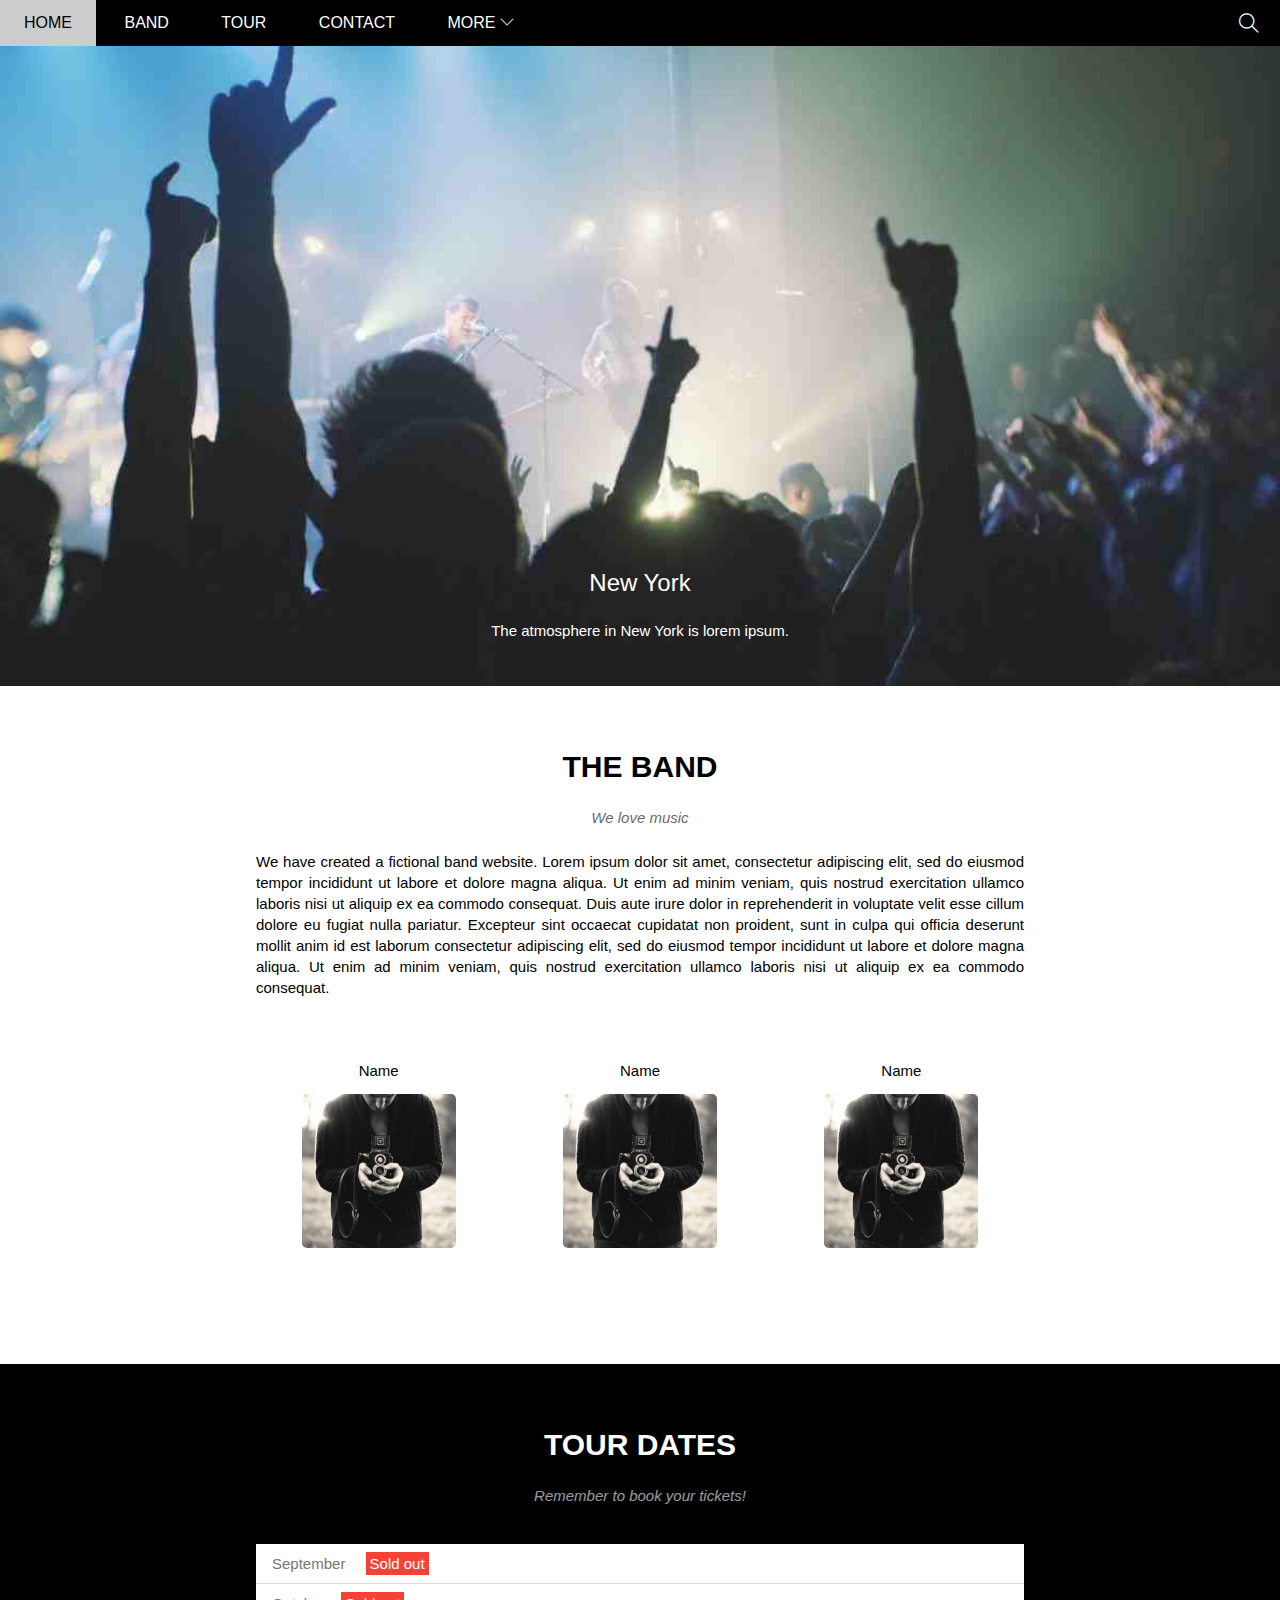
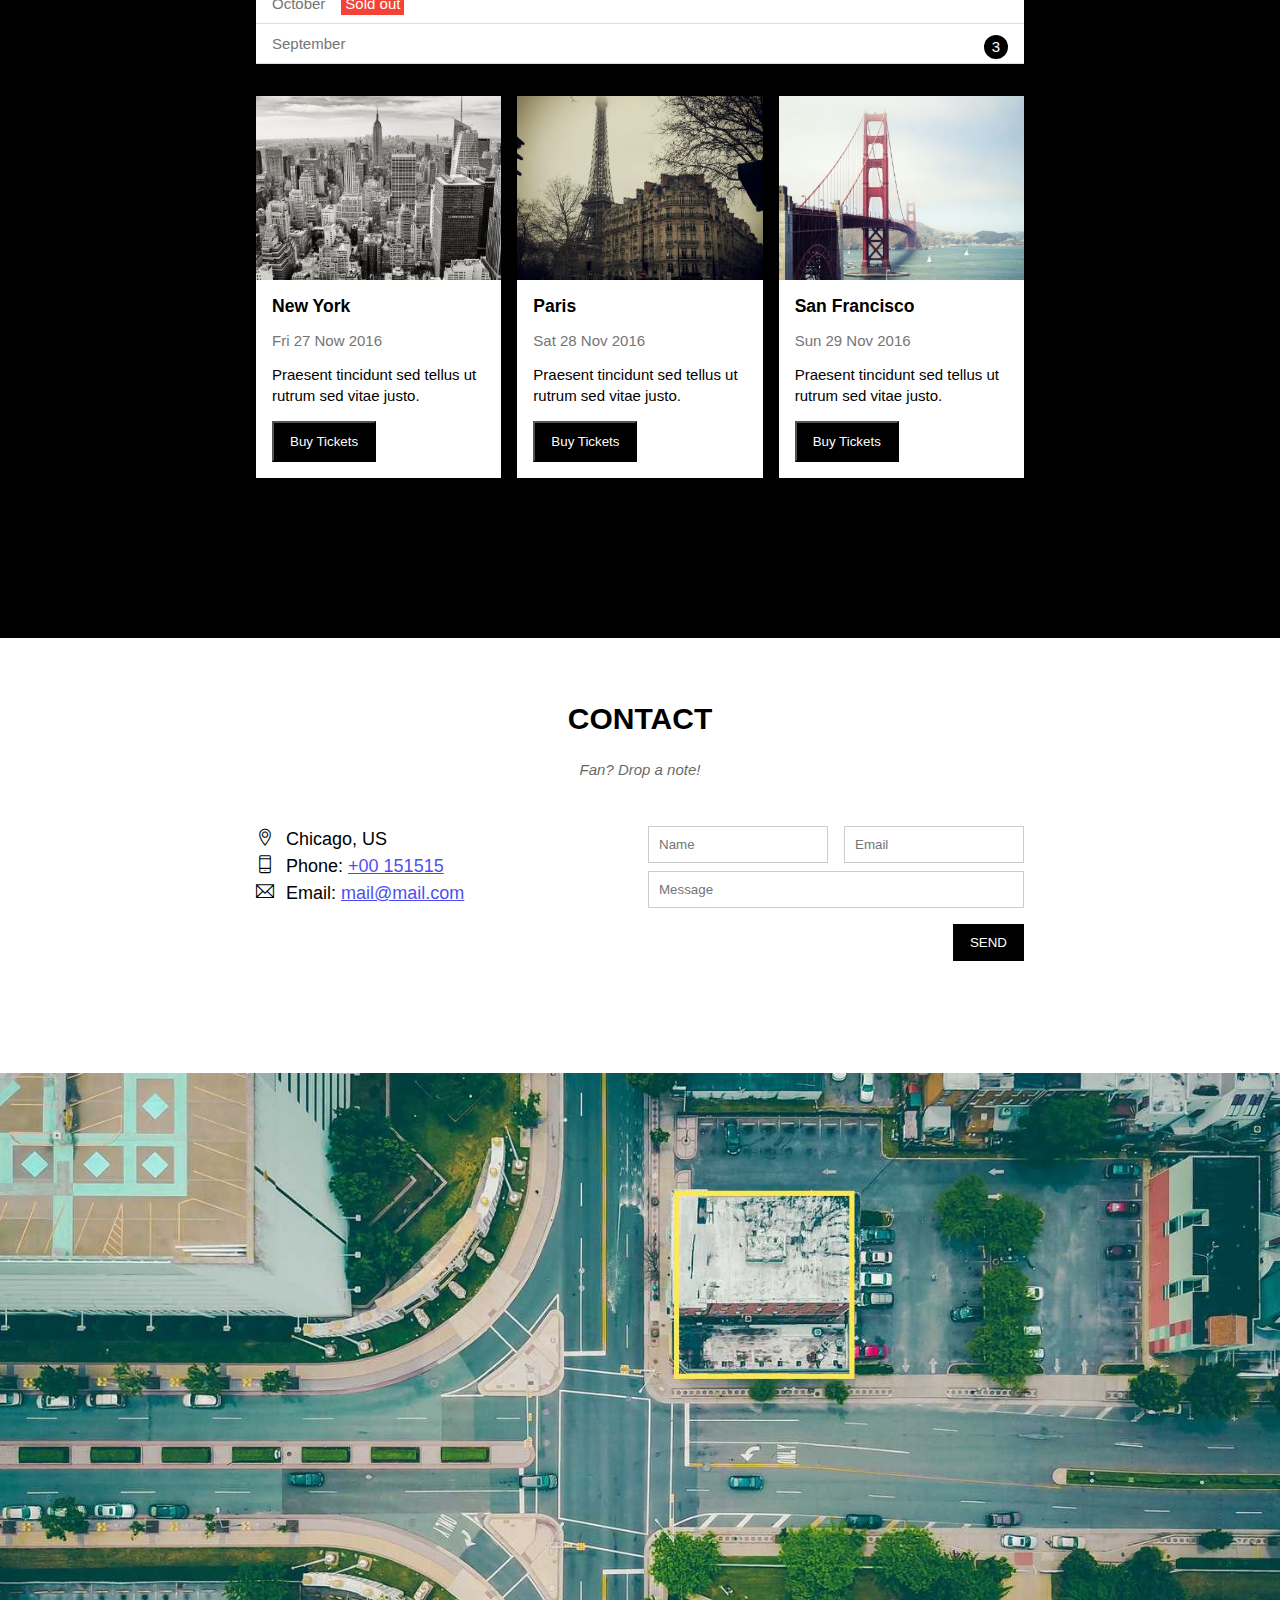
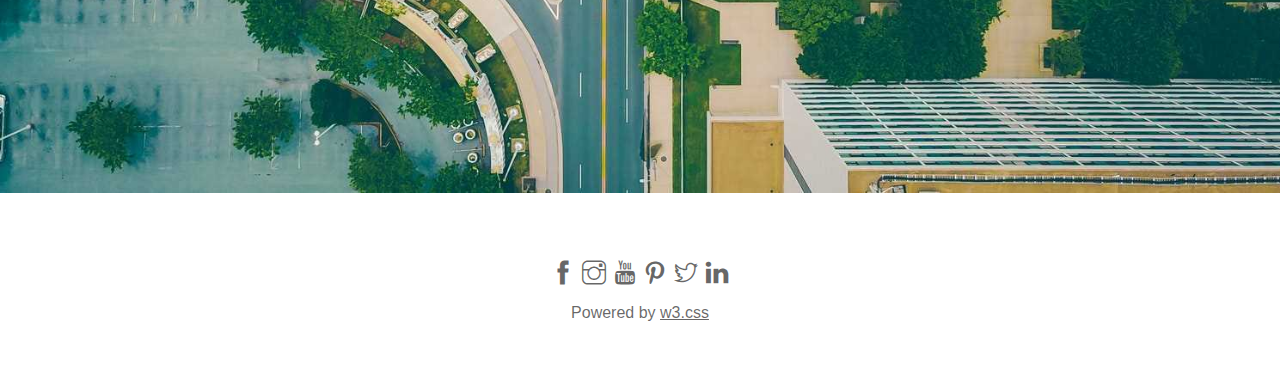
<file: index.html>
<!DOCTYPE html>
<html lang="en">
<head>
    <meta charset="UTF-8">
    <meta http-equiv="X-UA-Compatible" content="IE=edge">
    <meta name="viewport" content="width=device-width, initial-scale=1.0">
    <title>The Band</title>
    <link rel="icon" href="./assets/img/Nhac/logo.jpg" type="image/x-icon" />
    <link rel="stylesheet" href="./assets/css/style.css">
    <link rel="stylesheet" href="./assets/css/responsive.css">
    <link rel="stylesheet" href="./assets/fonts/themify-icons/themify-icons.css">
</head>
<body>
    <div id="main">
        <div id="header">
            <!--Begin nav  -->
            <ul id="nav">
                <li><a href="#">Home</a></li>
                <li><a href="#band">Band</a></li>
                <li><a href="#tour">Tour</a></li>
                <li><a href="#contact">Contact</a></li>
                <li>
                    <a href="#">More
                        <i class="nav-arrow-down ti-angle-down"></i>
                    </a>
                    <ul class="subnav">
                        <li><a href="#">Merchandise</a></li>
                        <li><a href="#">Extras</a></li>
                        <li><a href="#">Media</a></li>
                    </ul>
                </li>
            </ul>
            <!--End nav  -->
            <!--Search  -->
            <div class="search-btn">
                <i class="search-icon ti-search"></i>
            </div>
                        <!--Mobile Menu-Button   -->
            <div id="mobile-menu" class="mobile-menu-btn">
                <i class="menu-icon ti-menu"></i>
            </div>

        </div>

        <div id="slider">
            <div class="text-content">
                <h2 class="text-heading">New York</h2>
                <p class="text-description">The atmosphere in New York is lorem ipsum.</p>
            </div>
        </div>
            <!--About Section  -->
        <div id="content">
            <div id="band" class="content-section">
                <h2 class="section-heading">THE BAND</h2>
                <p class="section-sub-heading">We love music</p>
                <p class="about-text">We have created a fictional band website. Lorem ipsum dolor sit amet, consectetur adipiscing elit, sed do eiusmod tempor incididunt ut labore et dolore magna aliqua. Ut enim ad minim veniam, quis nostrud exercitation ullamco laboris nisi ut aliquip ex ea commodo consequat. Duis aute irure dolor in reprehenderit in voluptate velit esse cillum dolore eu fugiat nulla pariatur. Excepteur sint occaecat cupidatat non proident, sunt in culpa qui officia deserunt mollit anim id est laborum consectetur adipiscing elit, sed do eiusmod tempor incididunt ut labore et dolore magna aliqua. Ut enim ad minim veniam, quis nostrud exercitation ullamco laboris nisi ut aliquip ex ea commodo consequat.</p>
                <div class="row member-list">
                    <div class="col col-third s-col-full mt-32 text-center">
                        <p class="member-name">Name</p>
                        <img class="member-img" src="./assets/img/Band/member1.jpg " alt="Name">
                    </div>
                    <div class="col col-third s-col-full mt-32 text-center">
                        <p class="member-name">Name</p>
                        <img class="member-img" src="./assets/img/Band/member1.jpg" alt="Name">
                    </div>
                    <div class="col col-third s-col-full mt-32 text-center">
                        <p class="member-name">Name</p>
                        <img class="member-img" src="./assets/img/Band/member1.jpg" alt="Name">
                    </div>
                    <div class="clear"></div>
                </div>
            </div>
        </div>
        <!--Tour Section  -->
        <div id="tour" class="tour-section">
            <div id="content">
                <div class="content-section">
                    <h2 class="section-heading text-white">TOUR DATES</h2>
                    <p class="section-sub-heading text-white">Remember to book your tickets!</p>
                    <!-- Tickets -->
                    <ul class="tickets-list">
                        <li>September <span class="sold-out">Sold out</span></li>
                        <li>October<span class="sold-out">Sold out</span></li>
                        <li>September <span class="quantity">3</span></li>
                    </ul>

                    <!-- Place -->
                    <div class="row place-list">
                        <div class="col col-third s-col-full mt-16">
                            <img src="./assets/img/place/place1.jpg" alt="New York" class="place-img">
                            <div class="place-body">
                                <h3 class="place-heading">New York</h3>
                                <p class="place-time">Fri 27 Now 2016</p>
                                <p class="place-desc">Praesent tincidunt sed tellus ut rutrum sed vitae justo.</p>
                                <button class="place-buy-btn s-full-width js-buy-tickets">Buy Tickets</button>
                            </div>
                        </div>
                        <div class="col col-third s-col-full mt-16">
                            <img src="./assets/img/place/place2.jpg" alt="Paris" class="place-img">
                            <div class="place-body">
                                <h3 class="place-heading">Paris</h3>
                                <p class="place-time">Sat 28 Nov 2016</p>
                                <p class="place-desc">Praesent tincidunt sed tellus ut rutrum sed vitae justo.</p>
                                <button class="place-buy-btn s-full-width  js-buy-tickets">Buy Tickets</button>
                            </div>
                        </div>
                        <div class="col col-third s-col-full mt-16">
                            <img src="./assets/img/place/place3.jpg" alt="San Francisco" class="place-img">
                            <div class="place-body">
                                <h3 class="place-heading">San Francisco</h3>
                                <p class="place-time">Sun 29 Nov 2016</p>
                                <p class="place-desc">Praesent tincidunt sed tellus ut rutrum sed vitae justo.</p>
                                <button class="place-buy-btn s-full-width  js-buy-tickets">Buy Tickets</button>
                            </div>
                        </div>
                        <div class="clear"></div>
                    </div>
                </div>
            </div>
        </div>
        <div class="modal js-modal">
            <div class="modal-container js-modalContainer">
                <div class="modal-close js-modal-close">
                    <i class="ti-close"></i>
                </div>
                <header class="modal-header">
                    <i class="modal-icon ti-bag"></i>
                    Tickets
                </header>
                <div class="modal-body">
                    <label for="quantity" class="modal-label">
                        <i class="ti-shopping-cart"></i>
                        Tickets, $15 per person
                    </label>
                    <input id="quantity" type="text" class="modal-input" placeholder="How Many?">
                    <label for="email" class="modal-label">
                        <i class="ti-user"></i>
                        Send To
                    </label>
                    <input id="email" type="text" class="modal-input" placeholder="Enter email">
    
                    <button id="buy-tickets">
                        Pay
                        <i class="ti-check"></i>
                    </button>
                </div>
    
                <footer class="modal-footer">
                    <p class="modal-help">Need  <a href="">Help?</a></p>
                </footer>
            </div>
        </div>
         <!--Begin Contact Section  -->
         <div id="content">
            <div id="contact" class="content-section">
                <h2 class="section-heading ">CONTACT</h2>
                <p class="section-sub-heading ">Fan? Drop a note!</p>
                <div class="row contact-content">
                    <div class="col col-half s-col-full contact-info">
                        <p><i class="ti-location-pin"></i>Chicago, US</p>
                        <p><i class="ti-mobile"></i>Phone: <a href="tel:+00 151515"> +00 151515</a></p>
                        <p><i class="ti-email"></i>Email: <a href="mailto:mail@mail.com"> mail@mail.com</a></pclass=>
                    </div>
                    <div class="col col-half s-col-full contact-form">
                        <form action="">
                            <div class="row">
                                <div class="col col-half s-col-full">
                                    <input type="text" name="" placeholder="Name" required id="" class="form-control">
                                </div>
                                <div class="col col-half s-col-full s-mt-8">
                                    <input type="email" name="" placeholder="Email" required id="" class="form-control">
                                </div>
                            </div>
                            <div class="row mt-8">
                                <div class="col col-full">
                                    <input type="text" name="" placeholder="Message" required id="" class="form-control">
                                </div>
                            </div>
                            <input class="form-submit-btn mt-16 s-full-width" type="submit" value="SEND">
                        </form>
                    </div>
                </div>
            </div>
        </div>
         <!--End Contact Section  -->
         <div class="map-section">
            <img src="./assets/img/map/map.jpg" alt="Map">
         </div>
        <div id="footer">
            <div class="socials-list">
                <a href=""><i class="ti-facebook"></i></a>
                <a href=""><i class="ti-instagram"></i></a>
                <a href=""><i class="ti-youtube"></i></a>
                <a href=""><i class="ti-pinterest"></i></a>
                <a href=""><i class="ti-twitter"></i></a>
                <a href=""><i class="ti-linkedin"></i></a>
            </div>
            <p class="copyright">Powered by <a href="">w3.css</a></p>
        </div>
    </div>


    <!-- Java Script -->
    <script>
        const buyBtns = document.querySelectorAll('.js-buy-tickets')
        const modal = document.querySelector('.js-modal')
        const modalClose = document.querySelector('.js-modal-close')
        const modalContainer = document.querySelector('.js-modalContainer')
        // Hàm hiển thị modal mua vé (thêm class open vào modal)
        function showBuyTicket(){
            modal.classList.add('open')
        }
                // Hàm ẩn modal mua vé (gỡ bỏ class open vào modal)
        function hideBuyTicket(){
            modal.classList.remove('open')
        }
        // Lặp qua từng thẻ button và nghe hành vi click
        for(const buyBtn of buyBtns){
            buyBtn.addEventListener('click',showBuyTicket)
        }
        // Nghe hành vi click vào button close
        modalClose.addEventListener('click',hideBuyTicket)
        modal.addEventListener('click',hideBuyTicket)
        modalContainer.addEventListener('click',function(event){
            event.stopPropagation()
        })

        // Mobile Responsive
        var header = document.getElementById('header');
        var mobileMenu = document.getElementById('mobile-menu');
        var headerHeight = header.clientHeight;
        // Đóng mở mobile menu
        mobileMenu.onclick = function(){
            var isClose = header.clientHeight === headerHeight;
            if(isClose){
                header.style.height ='auto';
            }
            else{
                header.style.height =null;
            }
        }

        // Tự động đóng khi chọn menu
        var menuItems = document.querySelectorAll('#nav li a[href*="#"]');
        for(var i = 0 ;i<menuItems.length;i++){
            var menuItem = menuItems[i];

            menuItem.onclick = function(){
                var isParentMenu = this.nextElementSibling && this.nextElementSibling.classList.contains('subnav');
                if(isParentMenu){
                    event.preventDefault();
                }
                else{
                    header.style.height =null;
                }
            }
        }
    </script>
</body>
</html>
</file>
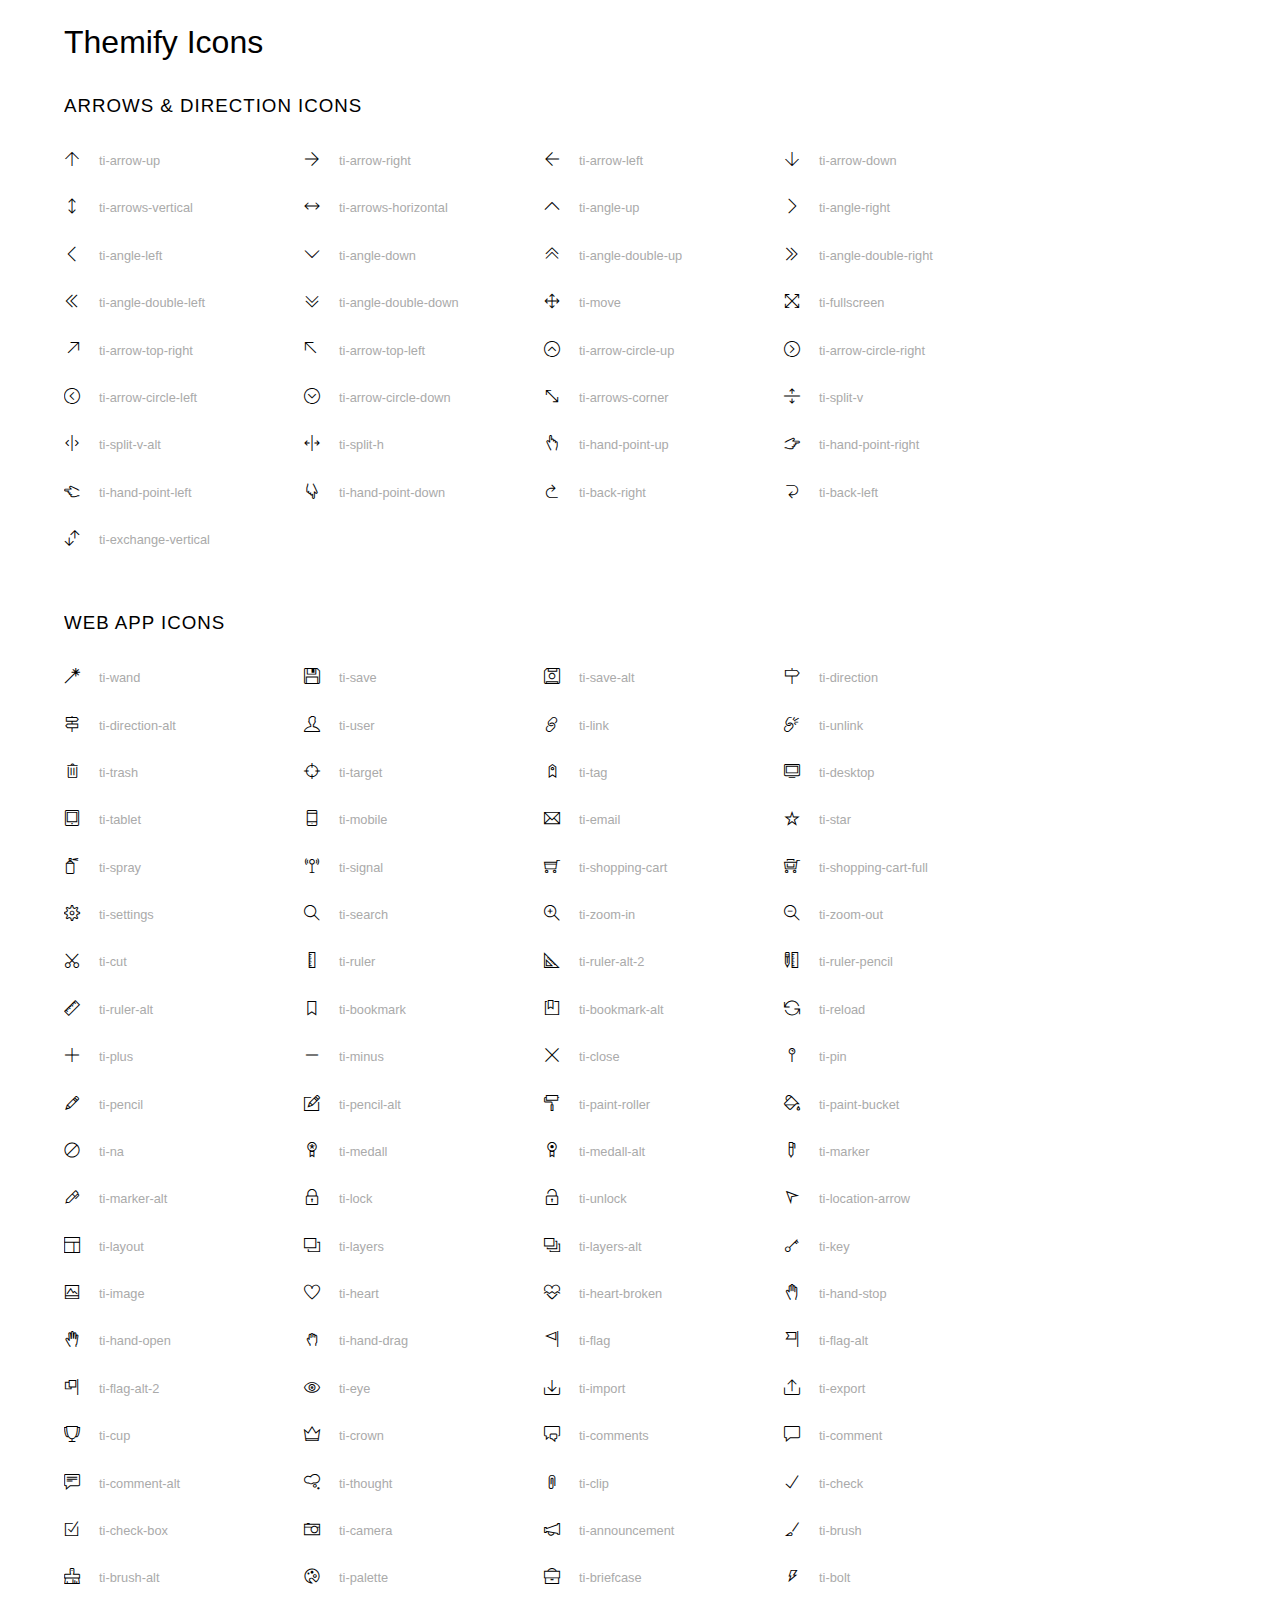
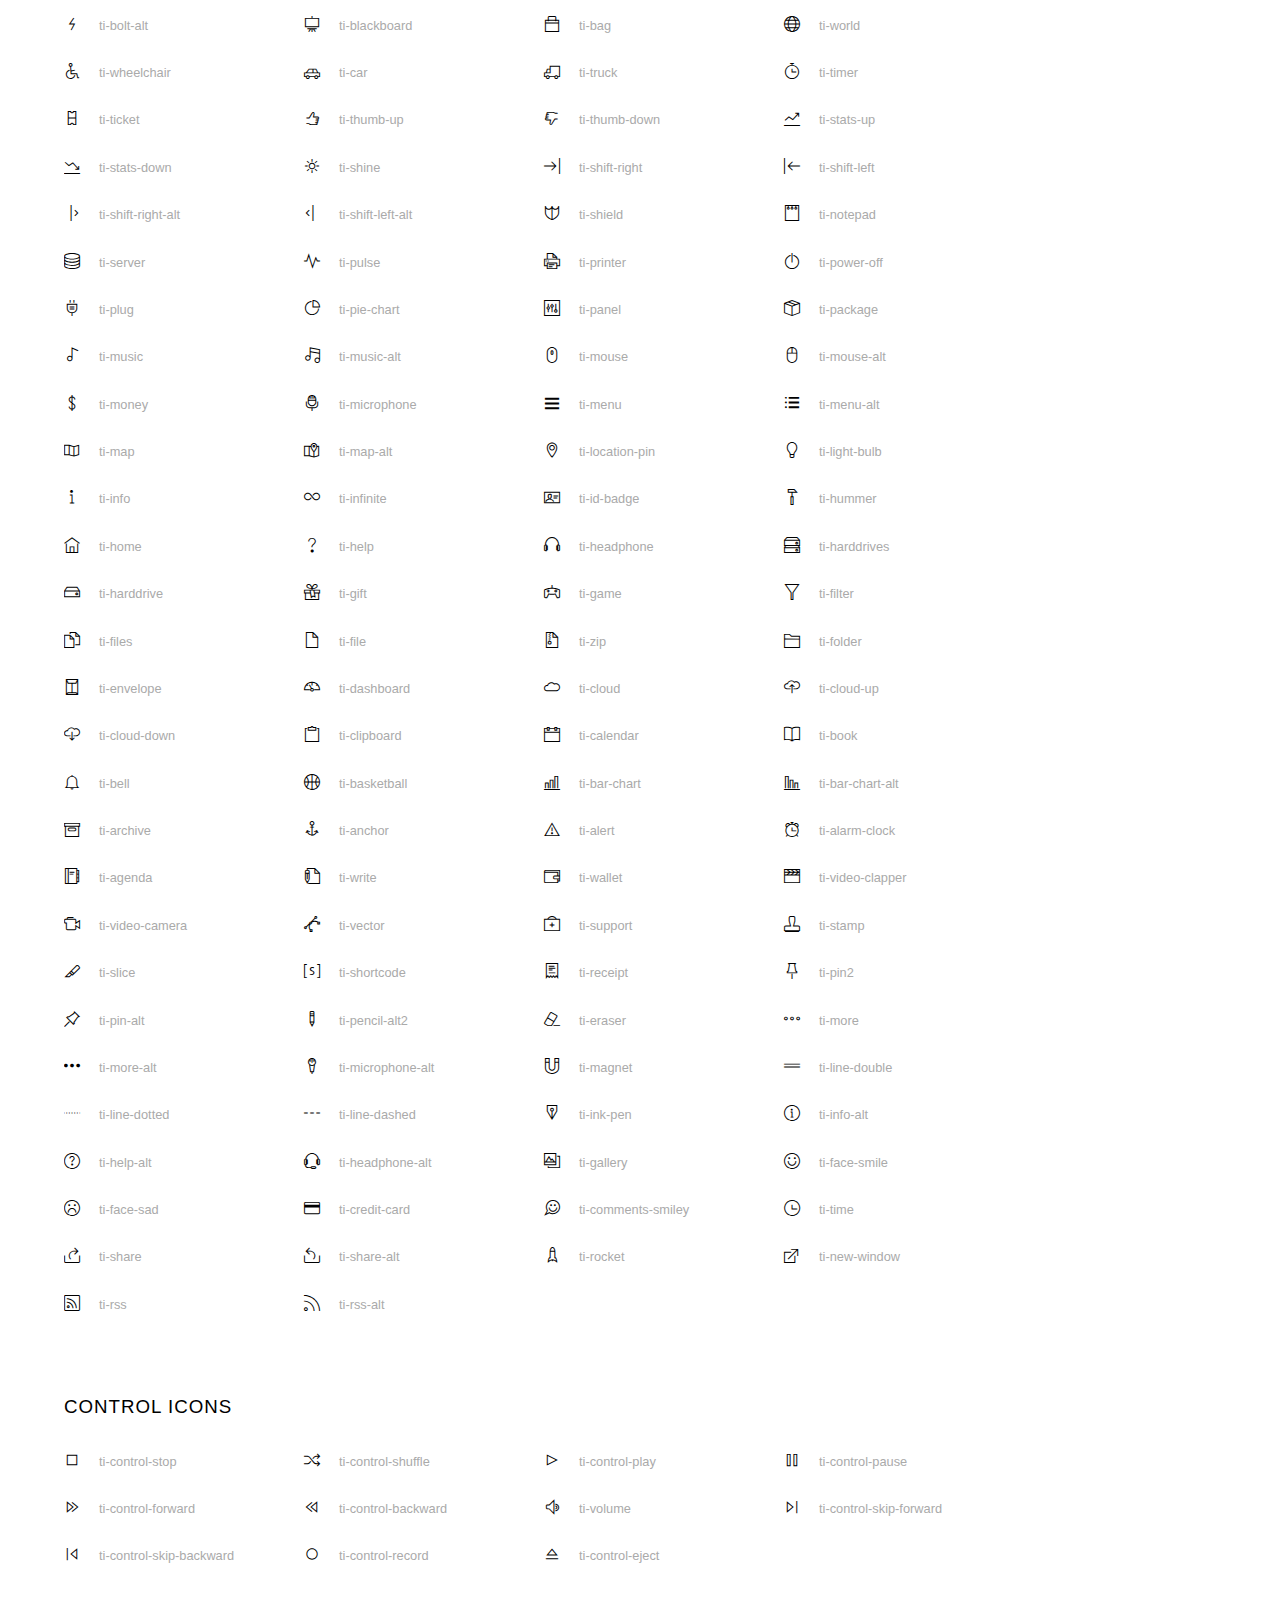
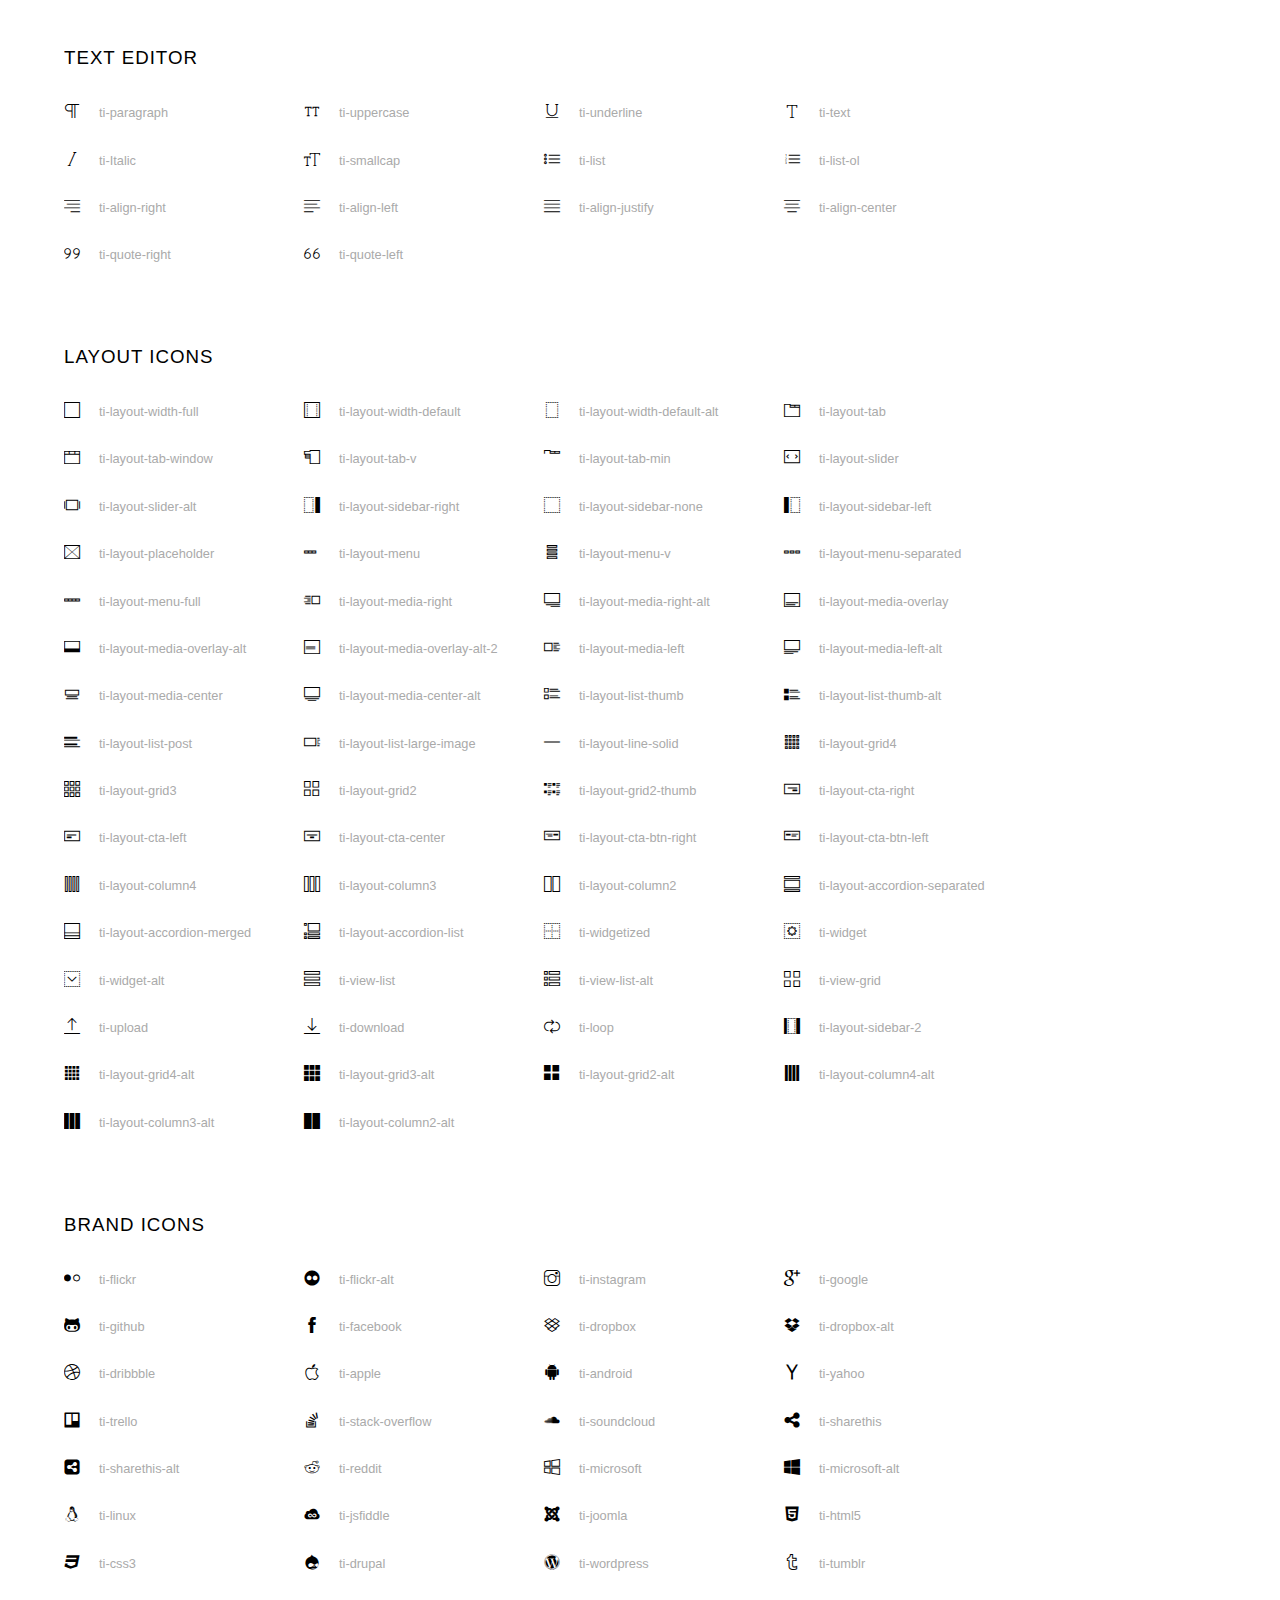
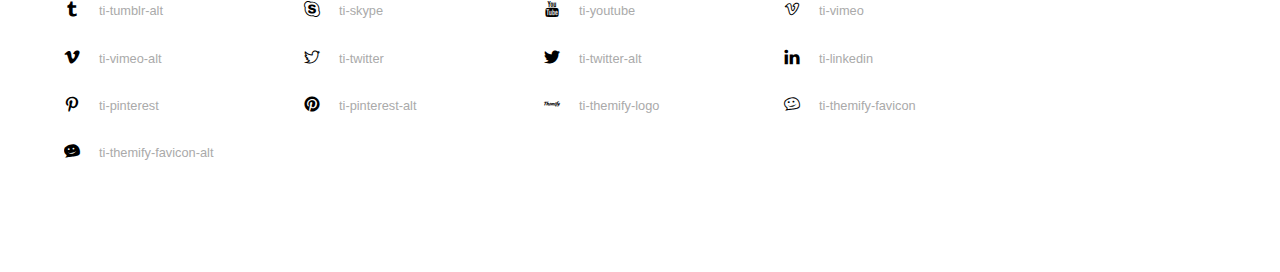
<file: assets/fonts/themify-icons/index.html>
<!doctype html>
<html>
<head>
	<meta charset="utf-8">
	<title>Themify Icon Font</title>
	<meta name="viewport" content="width=device-width">
	<link rel="stylesheet" href="demo-files/demo.css">
	<link rel="stylesheet" href="themify-icons.css">
	<!--[if lt IE 8]><!-->
	<link rel="stylesheet" href="ie7/ie7.css">
	<!--<![endif]-->
</head>
<body>
	<h1>Themify Icons</h1>

	<div class="icon-section">

		<div class="icon-section">
			<h3>Arrows &amp; Direction Icons </h3>

			<div class="icon-container">
				<span class="ti-arrow-up"></span><span class="icon-name"> ti-arrow-up</span>
			</div>
			<div class="icon-container">
				<span class="ti-arrow-right"></span><span class="icon-name"> ti-arrow-right</span>
			</div>
			<div class="icon-container">
				<span class="ti-arrow-left"></span><span class="icon-name"> ti-arrow-left</span>
			</div>
			<div class="icon-container">
				<span class="ti-arrow-down"></span><span class="icon-name"> ti-arrow-down</span>
			</div>
			<div class="icon-container">
				<span class="ti-arrows-vertical"></span><span class="icon-name"> ti-arrows-vertical</span>
			</div>
			<div class="icon-container">
				<span class="ti-arrows-horizontal"></span><span class="icon-name"> ti-arrows-horizontal</span>
			</div>
			<div class="icon-container">
				<span class="ti-angle-up"></span><span class="icon-name"> ti-angle-up</span>
			</div>
			<div class="icon-container">
				<span class="ti-angle-right"></span><span class="icon-name"> ti-angle-right</span>
			</div>
			<div class="icon-container">
				<span class="ti-angle-left"></span><span class="icon-name"> ti-angle-left</span>
			</div>
			<div class="icon-container">
				<span class="ti-angle-down"></span><span class="icon-name"> ti-angle-down</span>
			</div>	
			<div class="icon-container">
				<span class="ti-angle-double-up"></span><span class="icon-name"> ti-angle-double-up</span>
			</div>
			<div class="icon-container">
				<span class="ti-angle-double-right"></span><span class="icon-name"> ti-angle-double-right</span>
			</div>
			<div class="icon-container">
				<span class="ti-angle-double-left"></span><span class="icon-name"> ti-angle-double-left</span>
			</div>
			<div class="icon-container">
				<span class="ti-angle-double-down"></span><span class="icon-name"> ti-angle-double-down</span>
			</div>					
			<div class="icon-container">
				<span class="ti-move"></span><span class="icon-name"> ti-move</span>
			</div>
			<div class="icon-container">
				<span class="ti-fullscreen"></span><span class="icon-name"> ti-fullscreen</span>
			</div>
			<div class="icon-container">
				<span class="ti-arrow-top-right"></span><span class="icon-name"> ti-arrow-top-right</span>
			</div>
			<div class="icon-container">
				<span class="ti-arrow-top-left"></span><span class="icon-name"> ti-arrow-top-left</span>
			</div>
			<div class="icon-container">
				<span class="ti-arrow-circle-up"></span><span class="icon-name"> ti-arrow-circle-up</span>
			</div>
			<div class="icon-container">
				<span class="ti-arrow-circle-right"></span><span class="icon-name"> ti-arrow-circle-right</span>
			</div>
			<div class="icon-container">
				<span class="ti-arrow-circle-left"></span><span class="icon-name"> ti-arrow-circle-left</span>
			</div>
			<div class="icon-container">
				<span class="ti-arrow-circle-down"></span><span class="icon-name"> ti-arrow-circle-down</span>
			</div>
			<div class="icon-container">
				<span class="ti-arrows-corner"></span><span class="icon-name"> ti-arrows-corner</span>
			</div>
			<div class="icon-container">
				<span class="ti-split-v"></span><span class="icon-name"> ti-split-v</span>
			</div>

			<div class="icon-container">
				<span class="ti-split-v-alt"></span><span class="icon-name"> ti-split-v-alt</span>
			</div>
			<div class="icon-container">
				<span class="ti-split-h"></span><span class="icon-name"> ti-split-h</span>
			</div>
			<div class="icon-container">
				<span class="ti-hand-point-up"></span><span class="icon-name"> ti-hand-point-up</span>
			</div>
			<div class="icon-container">
				<span class="ti-hand-point-right"></span><span class="icon-name"> ti-hand-point-right</span>
			</div>
			<div class="icon-container">
				<span class="ti-hand-point-left"></span><span class="icon-name"> ti-hand-point-left</span>
			</div>
			<div class="icon-container">
				<span class="ti-hand-point-down"></span><span class="icon-name"> ti-hand-point-down</span>
			</div>
			<div class="icon-container">
				<span class="ti-back-right"></span><span class="icon-name"> ti-back-right</span>
			</div>
			<div class="icon-container">
				<span class="ti-back-left"></span><span class="icon-name"> ti-back-left</span>
			</div>
			<div class="icon-container">
				<span class="ti-exchange-vertical"></span><span class="icon-name"> ti-exchange-vertical</span>
			</div>

		</div> <!-- Arrows Icons -->



		<h3>Web App Icons</h3>
		
		<div class="icon-section">

			<div class="icon-container">
				<span class="ti-wand"></span><span class="icon-name"> ti-wand</span>
			</div>
			<div class="icon-container">
				<span class="ti-save"></span><span class="icon-name"> ti-save</span>
			</div>
			<div class="icon-container">
				<span class="ti-save-alt"></span><span class="icon-name"> ti-save-alt</span>
			</div>

			<div class="icon-container">
				<span class="ti-direction"></span><span class="icon-name"> ti-direction</span>
			</div>
			<div class="icon-container">
				<span class="ti-direction-alt"></span><span class="icon-name"> ti-direction-alt</span>
			</div>
			<div class="icon-container">
				<span class="ti-user"></span><span class="icon-name"> ti-user</span>
			</div>
			<div class="icon-container">
				<span class="ti-link"></span><span class="icon-name"> ti-link</span>
			</div>
			<div class="icon-container">
				<span class="ti-unlink"></span><span class="icon-name"> ti-unlink</span>
			</div>
			<div class="icon-container">
				<span class="ti-trash"></span><span class="icon-name"> ti-trash</span>
			</div>
			<div class="icon-container">
				<span class="ti-target"></span><span class="icon-name"> ti-target</span>
			</div>
			<div class="icon-container">
				<span class="ti-tag"></span><span class="icon-name"> ti-tag</span>
			</div>
			<div class="icon-container">
				<span class="ti-desktop"></span><span class="icon-name"> ti-desktop</span>
			</div>
			<div class="icon-container">
				<span class="ti-tablet"></span><span class="icon-name"> ti-tablet</span>
			</div>
			<div class="icon-container">
				<span class="ti-mobile"></span><span class="icon-name"> ti-mobile</span>
			</div>
			<div class="icon-container">
				<span class="ti-email"></span><span class="icon-name"> ti-email</span>
			</div>	
			<div class="icon-container">
				<span class="ti-star"></span><span class="icon-name"> ti-star</span>
			</div>
			<div class="icon-container">
				<span class="ti-spray"></span><span class="icon-name"> ti-spray</span>
			</div>
			<div class="icon-container">
				<span class="ti-signal"></span><span class="icon-name"> ti-signal</span>
			</div>
			<div class="icon-container">
				<span class="ti-shopping-cart"></span><span class="icon-name"> ti-shopping-cart</span>
			</div>
			<div class="icon-container">
				<span class="ti-shopping-cart-full"></span><span class="icon-name"> ti-shopping-cart-full</span>
			</div>
			<div class="icon-container">
				<span class="ti-settings"></span><span class="icon-name"> ti-settings</span>
			</div>
			<div class="icon-container">
				<span class="ti-search"></span><span class="icon-name"> ti-search</span>
			</div>
			<div class="icon-container">
				<span class="ti-zoom-in"></span><span class="icon-name"> ti-zoom-in</span>
			</div>
			<div class="icon-container">
				<span class="ti-zoom-out"></span><span class="icon-name"> ti-zoom-out</span>
			</div>
			<div class="icon-container">
				<span class="ti-cut"></span><span class="icon-name"> ti-cut</span>
			</div>
			<div class="icon-container">
				<span class="ti-ruler"></span><span class="icon-name"> ti-ruler</span>
			</div>
			<div class="icon-container">
				<span class="ti-ruler-alt-2"></span><span class="icon-name"> ti-ruler-alt-2</span>
			</div>			
			<div class="icon-container">
				<span class="ti-ruler-pencil"></span><span class="icon-name"> ti-ruler-pencil</span>
			</div>
			<div class="icon-container">
				<span class="ti-ruler-alt"></span><span class="icon-name"> ti-ruler-alt</span>
			</div>
			<div class="icon-container">
				<span class="ti-bookmark"></span><span class="icon-name"> ti-bookmark</span>
			</div>
			<div class="icon-container">
				<span class="ti-bookmark-alt"></span><span class="icon-name"> ti-bookmark-alt</span>
			</div>
			<div class="icon-container">
				<span class="ti-reload"></span><span class="icon-name"> ti-reload</span>
			</div>
			<div class="icon-container">
				<span class="ti-plus"></span><span class="icon-name"> ti-plus</span>
			</div>
			<div class="icon-container">
				<span class="ti-minus"></span><span class="icon-name"> ti-minus</span>
			</div>
			<div class="icon-container">
				<span class="ti-close"></span><span class="icon-name"> ti-close</span>
			</div>			
			<div class="icon-container">
				<span class="ti-pin"></span><span class="icon-name"> ti-pin</span>
			</div>
			<div class="icon-container">
				<span class="ti-pencil"></span><span class="icon-name"> ti-pencil</span>
			</div>
					
		  	<div class="icon-container">
				<span class="ti-pencil-alt"></span><span class="icon-name"> ti-pencil-alt</span>
			</div>
			<div class="icon-container">
				<span class="ti-paint-roller"></span><span class="icon-name"> ti-paint-roller</span>
			</div>
			<div class="icon-container">
				<span class="ti-paint-bucket"></span><span class="icon-name"> ti-paint-bucket</span>
			</div>
			<div class="icon-container">
				<span class="ti-na"></span><span class="icon-name"> ti-na</span>
			</div>
			<div class="icon-container">
				<span class="ti-medall"></span><span class="icon-name"> ti-medall</span>
			</div>
			<div class="icon-container">
				<span class="ti-medall-alt"></span><span class="icon-name"> ti-medall-alt</span>
			</div>
			<div class="icon-container">
				<span class="ti-marker"></span><span class="icon-name"> ti-marker</span>
			</div>
			<div class="icon-container">
				<span class="ti-marker-alt"></span><span class="icon-name"> ti-marker-alt</span>
			</div>

			<div class="icon-container">
				<span class="ti-lock"></span><span class="icon-name"> ti-lock</span>
			</div>
			<div class="icon-container">
				<span class="ti-unlock"></span><span class="icon-name"> ti-unlock</span>
			</div>
			<div class="icon-container">
				<span class="ti-location-arrow"></span><span class="icon-name"> ti-location-arrow</span>
			</div>
			<div class="icon-container">
				<span class="ti-layout"></span><span class="icon-name"> ti-layout</span>
			</div>
			<div class="icon-container">
				<span class="ti-layers"></span><span class="icon-name"> ti-layers</span>
			</div>
			<div class="icon-container">
				<span class="ti-layers-alt"></span><span class="icon-name"> ti-layers-alt</span>
			</div>
			<div class="icon-container">
				<span class="ti-key"></span><span class="icon-name"> ti-key</span>
			</div>
			<div class="icon-container">
				<span class="ti-image"></span><span class="icon-name"> ti-image</span>
			</div>
			<div class="icon-container">
				<span class="ti-heart"></span><span class="icon-name"> ti-heart</span>
			</div>
			<div class="icon-container">
				<span class="ti-heart-broken"></span><span class="icon-name"> ti-heart-broken</span>
			</div>
			<div class="icon-container">
				<span class="ti-hand-stop"></span><span class="icon-name"> ti-hand-stop</span>
			</div>
			<div class="icon-container">
				<span class="ti-hand-open"></span><span class="icon-name"> ti-hand-open</span>
			</div>
			<div class="icon-container">
				<span class="ti-hand-drag"></span><span class="icon-name"> ti-hand-drag</span>
			</div>
			<div class="icon-container">
				<span class="ti-flag"></span><span class="icon-name"> ti-flag</span>
			</div>
			<div class="icon-container">
				<span class="ti-flag-alt"></span><span class="icon-name"> ti-flag-alt</span>
			</div>
			<div class="icon-container">
				<span class="ti-flag-alt-2"></span><span class="icon-name"> ti-flag-alt-2</span>
			</div>
			<div class="icon-container">
				<span class="ti-eye"></span><span class="icon-name"> ti-eye</span>
			</div>
			<div class="icon-container">
				<span class="ti-import"></span><span class="icon-name"> ti-import</span>
			</div>			
			<div class="icon-container">
				<span class="ti-export"></span><span class="icon-name"> ti-export</span>
			</div>
			<div class="icon-container">
				<span class="ti-cup"></span><span class="icon-name"> ti-cup</span>
			</div>
			<div class="icon-container">
				<span class="ti-crown"></span><span class="icon-name"> ti-crown</span>
			</div>
			<div class="icon-container">
				<span class="ti-comments"></span><span class="icon-name"> ti-comments</span>
			</div>
			<div class="icon-container">
				<span class="ti-comment"></span><span class="icon-name"> ti-comment</span>
			</div>
			<div class="icon-container">
				<span class="ti-comment-alt"></span><span class="icon-name"> ti-comment-alt</span>
			</div>
			<div class="icon-container">
				<span class="ti-thought"></span><span class="icon-name"> ti-thought</span>
			</div>			
			<div class="icon-container">
				<span class="ti-clip"></span><span class="icon-name"> ti-clip</span>
			</div>

			<div class="icon-container">
				<span class="ti-check"></span><span class="icon-name"> ti-check</span>
			</div>
			<div class="icon-container">
				<span class="ti-check-box"></span><span class="icon-name"> ti-check-box</span>
			</div>
			<div class="icon-container">
				<span class="ti-camera"></span><span class="icon-name"> ti-camera</span>
			</div>
			<div class="icon-container">
				<span class="ti-announcement"></span><span class="icon-name"> ti-announcement</span>
			</div>
			<div class="icon-container">
				<span class="ti-brush"></span><span class="icon-name"> ti-brush</span>
			</div>
			<div class="icon-container">
				<span class="ti-brush-alt"></span><span class="icon-name"> ti-brush-alt</span>
			</div>
			<div class="icon-container">
				<span class="ti-palette"></span><span class="icon-name"> ti-palette</span>
			</div>			
			<div class="icon-container">
				<span class="ti-briefcase"></span><span class="icon-name"> ti-briefcase</span>
			</div>
			<div class="icon-container">
				<span class="ti-bolt"></span><span class="icon-name"> ti-bolt</span>
			</div>
			<div class="icon-container">
				<span class="ti-bolt-alt"></span><span class="icon-name"> ti-bolt-alt</span>
			</div>
			<div class="icon-container">
				<span class="ti-blackboard"></span><span class="icon-name"> ti-blackboard</span>
			</div>
			<div class="icon-container">
				<span class="ti-bag"></span><span class="icon-name"> ti-bag</span>
			</div>
			<div class="icon-container">
				<span class="ti-world"></span><span class="icon-name"> ti-world</span>
			</div>
			<div class="icon-container">
				<span class="ti-wheelchair"></span><span class="icon-name"> ti-wheelchair</span>
			</div>
			<div class="icon-container">
				<span class="ti-car"></span><span class="icon-name"> ti-car</span>
			</div>
			<div class="icon-container">
				<span class="ti-truck"></span><span class="icon-name"> ti-truck</span>
			</div>
			<div class="icon-container">
				<span class="ti-timer"></span><span class="icon-name"> ti-timer</span>
			</div>
			<div class="icon-container">
				<span class="ti-ticket"></span><span class="icon-name"> ti-ticket</span>
			</div>
			<div class="icon-container">
				<span class="ti-thumb-up"></span><span class="icon-name"> ti-thumb-up</span>
			</div>
			<div class="icon-container">
				<span class="ti-thumb-down"></span><span class="icon-name"> ti-thumb-down</span>
			</div>

			<div class="icon-container">
				<span class="ti-stats-up"></span><span class="icon-name"> ti-stats-up</span>
			</div>
			<div class="icon-container">
				<span class="ti-stats-down"></span><span class="icon-name"> ti-stats-down</span>
			</div>
			<div class="icon-container">
				<span class="ti-shine"></span><span class="icon-name"> ti-shine</span>
			</div>
			<div class="icon-container">
				<span class="ti-shift-right"></span><span class="icon-name"> ti-shift-right</span>
			</div>
			<div class="icon-container">
				<span class="ti-shift-left"></span><span class="icon-name"> ti-shift-left</span>
			</div>

			<div class="icon-container">
				<span class="ti-shift-right-alt"></span><span class="icon-name"> ti-shift-right-alt</span>
			</div>
			<div class="icon-container">
				<span class="ti-shift-left-alt"></span><span class="icon-name"> ti-shift-left-alt</span>
			</div>
			<div class="icon-container">
				<span class="ti-shield"></span><span class="icon-name"> ti-shield</span>
			</div>
			<div class="icon-container">
				<span class="ti-notepad"></span><span class="icon-name"> ti-notepad</span>
			</div>
			<div class="icon-container">
				<span class="ti-server"></span><span class="icon-name"> ti-server</span>
			</div>

			<div class="icon-container">
				<span class="ti-pulse"></span><span class="icon-name"> ti-pulse</span>
			</div>
			<div class="icon-container">
				<span class="ti-printer"></span><span class="icon-name"> ti-printer</span>
			</div>
			<div class="icon-container">
				<span class="ti-power-off"></span><span class="icon-name"> ti-power-off</span>
			</div>
			<div class="icon-container">
				<span class="ti-plug"></span><span class="icon-name"> ti-plug</span>
			</div>
			<div class="icon-container">
				<span class="ti-pie-chart"></span><span class="icon-name"> ti-pie-chart</span>
			</div>

			<div class="icon-container">
				<span class="ti-panel"></span><span class="icon-name"> ti-panel</span>
			</div>
			<div class="icon-container">
				<span class="ti-package"></span><span class="icon-name"> ti-package</span>
			</div>
			<div class="icon-container">
				<span class="ti-music"></span><span class="icon-name"> ti-music</span>
			</div>
			<div class="icon-container">
				<span class="ti-music-alt"></span><span class="icon-name"> ti-music-alt</span>
			</div>
			<div class="icon-container">
				<span class="ti-mouse"></span><span class="icon-name"> ti-mouse</span>
			</div>
			<div class="icon-container">
				<span class="ti-mouse-alt"></span><span class="icon-name"> ti-mouse-alt</span>
			</div>
			<div class="icon-container">
				<span class="ti-money"></span><span class="icon-name"> ti-money</span>
			</div>
			<div class="icon-container">
				<span class="ti-microphone"></span><span class="icon-name"> ti-microphone</span>
			</div>
			<div class="icon-container">
				<span class="ti-menu"></span><span class="icon-name"> ti-menu</span>
			</div>
			<div class="icon-container">
				<span class="ti-menu-alt"></span><span class="icon-name"> ti-menu-alt</span>
			</div>
			<div class="icon-container">
				<span class="ti-map"></span><span class="icon-name"> ti-map</span>
			</div>
			<div class="icon-container">
				<span class="ti-map-alt"></span><span class="icon-name"> ti-map-alt</span>
			</div>

			<div class="icon-container">
				<span class="ti-location-pin"></span><span class="icon-name"> ti-location-pin</span>
			</div>

			<div class="icon-container">
				<span class="ti-light-bulb"></span><span class="icon-name"> ti-light-bulb</span>
			</div>
			<div class="icon-container">
				<span class="ti-info"></span><span class="icon-name"> ti-info</span>
			</div>
			<div class="icon-container">
				<span class="ti-infinite"></span><span class="icon-name"> ti-infinite</span>
			</div>
			<div class="icon-container">
				<span class="ti-id-badge"></span><span class="icon-name"> ti-id-badge</span>
			</div>
			<div class="icon-container">
				<span class="ti-hummer"></span><span class="icon-name"> ti-hummer</span>
			</div>
			<div class="icon-container">
				<span class="ti-home"></span><span class="icon-name"> ti-home</span>
			</div>
			<div class="icon-container">
				<span class="ti-help"></span><span class="icon-name"> ti-help</span>
			</div>
			<div class="icon-container">
				<span class="ti-headphone"></span><span class="icon-name"> ti-headphone</span>
			</div>
			<div class="icon-container">
				<span class="ti-harddrives"></span><span class="icon-name"> ti-harddrives</span>
			</div>
			<div class="icon-container">
				<span class="ti-harddrive"></span><span class="icon-name"> ti-harddrive</span>
			</div>
			<div class="icon-container">
				<span class="ti-gift"></span><span class="icon-name"> ti-gift</span>
			</div>
			<div class="icon-container">
				<span class="ti-game"></span><span class="icon-name"> ti-game</span>
			</div>
			<div class="icon-container">
				<span class="ti-filter"></span><span class="icon-name"> ti-filter</span>
			</div>
			<div class="icon-container">
				<span class="ti-files"></span><span class="icon-name"> ti-files</span>
			</div>
			<div class="icon-container">
				<span class="ti-file"></span><span class="icon-name"> ti-file</span>
			</div>
			<div class="icon-container">
				<span class="ti-zip"></span><span class="icon-name"> ti-zip</span>
			</div>
			<div class="icon-container">
				<span class="ti-folder"></span><span class="icon-name"> ti-folder</span>
			</div>			
			<div class="icon-container">
				<span class="ti-envelope"></span><span class="icon-name"> ti-envelope</span>
			</div>


			<div class="icon-container">
				<span class="ti-dashboard"></span><span class="icon-name"> ti-dashboard</span>
			</div>
			<div class="icon-container">
				<span class="ti-cloud"></span><span class="icon-name"> ti-cloud</span>
			</div>
			<div class="icon-container">
				<span class="ti-cloud-up"></span><span class="icon-name"> ti-cloud-up</span>
			</div>
			<div class="icon-container">
				<span class="ti-cloud-down"></span><span class="icon-name"> ti-cloud-down</span>
			</div>
			<div class="icon-container">
				<span class="ti-clipboard"></span><span class="icon-name"> ti-clipboard</span>
			</div>
			<div class="icon-container">
				<span class="ti-calendar"></span><span class="icon-name"> ti-calendar</span>
			</div>
			<div class="icon-container">
				<span class="ti-book"></span><span class="icon-name"> ti-book</span>
			</div>
			<div class="icon-container">
				<span class="ti-bell"></span><span class="icon-name"> ti-bell</span>
			</div>
			<div class="icon-container">
				<span class="ti-basketball"></span><span class="icon-name"> ti-basketball</span>
			</div>
			<div class="icon-container">
				<span class="ti-bar-chart"></span><span class="icon-name"> ti-bar-chart</span>
			</div>
			<div class="icon-container">
				<span class="ti-bar-chart-alt"></span><span class="icon-name"> ti-bar-chart-alt</span>
			</div>


			<div class="icon-container">
				<span class="ti-archive"></span><span class="icon-name"> ti-archive</span>
			</div>
			<div class="icon-container">
				<span class="ti-anchor"></span><span class="icon-name"> ti-anchor</span>
			</div>

			<div class="icon-container">
				<span class="ti-alert"></span><span class="icon-name"> ti-alert</span>
			</div>
			<div class="icon-container">
				<span class="ti-alarm-clock"></span><span class="icon-name"> ti-alarm-clock</span>
			</div>
			<div class="icon-container">
				<span class="ti-agenda"></span><span class="icon-name"> ti-agenda</span>
			</div>
			<div class="icon-container">
				<span class="ti-write"></span><span class="icon-name"> ti-write</span>
			</div>

			<div class="icon-container">
				<span class="ti-wallet"></span><span class="icon-name"> ti-wallet</span>
			</div>
			<div class="icon-container">
				<span class="ti-video-clapper"></span><span class="icon-name"> ti-video-clapper</span>
			</div>
			<div class="icon-container">
				<span class="ti-video-camera"></span><span class="icon-name"> ti-video-camera</span>
			</div>
			<div class="icon-container">
				<span class="ti-vector"></span><span class="icon-name"> ti-vector</span>
			</div>

			<div class="icon-container">
				<span class="ti-support"></span><span class="icon-name"> ti-support</span>
			</div>
			<div class="icon-container">
				<span class="ti-stamp"></span><span class="icon-name"> ti-stamp</span>
			</div>
			<div class="icon-container">
				<span class="ti-slice"></span><span class="icon-name"> ti-slice</span>
			</div>
			<div class="icon-container">
				<span class="ti-shortcode"></span><span class="icon-name"> ti-shortcode</span>
			</div>
			<div class="icon-container">
				<span class="ti-receipt"></span><span class="icon-name"> ti-receipt</span>
			</div>
			<div class="icon-container">
				<span class="ti-pin2"></span><span class="icon-name"> ti-pin2</span>
			</div>
			<div class="icon-container">
				<span class="ti-pin-alt"></span><span class="icon-name"> ti-pin-alt</span>
			</div>
			<div class="icon-container">
				<span class="ti-pencil-alt2"></span><span class="icon-name"> ti-pencil-alt2</span>
			</div>
			<div class="icon-container">
				<span class="ti-eraser"></span><span class="icon-name"> ti-eraser</span>
			</div>			
			<div class="icon-container">
				<span class="ti-more"></span><span class="icon-name"> ti-more</span>
			</div>
			<div class="icon-container">
				<span class="ti-more-alt"></span><span class="icon-name"> ti-more-alt</span>
			</div>
			<div class="icon-container">
				<span class="ti-microphone-alt"></span><span class="icon-name"> ti-microphone-alt</span>
			</div>
			<div class="icon-container">
				<span class="ti-magnet"></span><span class="icon-name"> ti-magnet</span>
			</div>
			<div class="icon-container">
				<span class="ti-line-double"></span><span class="icon-name"> ti-line-double</span>
			</div>
			<div class="icon-container">
				<span class="ti-line-dotted"></span><span class="icon-name"> ti-line-dotted</span>
			</div>
			<div class="icon-container">
				<span class="ti-line-dashed"></span><span class="icon-name"> ti-line-dashed</span>
			</div>

			<div class="icon-container">
				<span class="ti-ink-pen"></span><span class="icon-name"> ti-ink-pen</span>
			</div>
			<div class="icon-container">
				<span class="ti-info-alt"></span><span class="icon-name"> ti-info-alt</span>
			</div>
			<div class="icon-container">
				<span class="ti-help-alt"></span><span class="icon-name"> ti-help-alt</span>
			</div>
			<div class="icon-container">
				<span class="ti-headphone-alt"></span><span class="icon-name"> ti-headphone-alt</span>
			</div>

			<div class="icon-container">
				<span class="ti-gallery"></span><span class="icon-name"> ti-gallery</span>
			</div>
			<div class="icon-container">
				<span class="ti-face-smile"></span><span class="icon-name"> ti-face-smile</span>
			</div>
			<div class="icon-container">
				<span class="ti-face-sad"></span><span class="icon-name"> ti-face-sad</span>
			</div>
			<div class="icon-container">
				<span class="ti-credit-card"></span><span class="icon-name"> ti-credit-card</span>
			</div>
			<div class="icon-container">
				<span class="ti-comments-smiley"></span><span class="icon-name"> ti-comments-smiley</span>
			</div>
			<div class="icon-container">
				<span class="ti-time"></span><span class="icon-name"> ti-time</span>
			</div>
			<div class="icon-container">
				<span class="ti-share"></span><span class="icon-name"> ti-share</span>
			</div>
			<div class="icon-container">
				<span class="ti-share-alt"></span><span class="icon-name"> ti-share-alt</span>
			</div>
			<div class="icon-container">
				<span class="ti-rocket"></span><span class="icon-name"> ti-rocket</span>
			</div>

			<div class="icon-container">
				<span class="ti-new-window"></span><span class="icon-name"> ti-new-window</span>
			</div>

			<div class="icon-container">
				<span class="ti-rss"></span><span class="icon-name"> ti-rss</span>
			</div>

			<div class="icon-container">
				<span class="ti-rss-alt"></span><span class="icon-name"> ti-rss-alt</span>
			</div>
			
		</div><!-- Web App Icons -->


		<div class="icon-section">
			<h3>Control Icons</h3>
			<div class="icon-container">
				<span class="ti-control-stop"></span><span class="icon-name"> ti-control-stop</span>
			</div>
			<div class="icon-container">
				<span class="ti-control-shuffle"></span><span class="icon-name"> ti-control-shuffle</span>
			</div>
			<div class="icon-container">
				<span class="ti-control-play"></span><span class="icon-name"> ti-control-play</span>
			</div>
			<div class="icon-container">
				<span class="ti-control-pause"></span><span class="icon-name"> ti-control-pause</span>
			</div>
			<div class="icon-container">
				<span class="ti-control-forward"></span><span class="icon-name"> ti-control-forward</span>
			</div>
			<div class="icon-container">
				<span class="ti-control-backward"></span><span class="icon-name"> ti-control-backward</span>
			</div>	
			<div class="icon-container">
				<span class="ti-volume"></span><span class="icon-name"> ti-volume</span>
			</div>
			<div class="icon-container">
				<span class="ti-control-skip-forward"></span><span class="icon-name"> ti-control-skip-forward</span>
			</div>
			<div class="icon-container">
				<span class="ti-control-skip-backward"></span><span class="icon-name"> ti-control-skip-backward</span>
			</div>
			<div class="icon-container">
				<span class="ti-control-record"></span><span class="icon-name"> ti-control-record</span>
			</div>
			<div class="icon-container">
				<span class="ti-control-eject"></span><span class="icon-name"> ti-control-eject</span>
			</div>			
		</div> <!-- Control Icons -->


		<div class="icon-section">
			<h3>Text Editor</h3>

			<div class="icon-container">
				<span class="ti-paragraph"></span><span class="icon-name"> ti-paragraph</span>
			</div>
			<div class="icon-container">
				<span class="ti-uppercase"></span><span class="icon-name"> ti-uppercase</span>
			</div>

			<div class="icon-container">
				<span class="ti-underline"></span><span class="icon-name"> ti-underline</span>
			</div>
			<div class="icon-container">
				<span class="ti-text"></span><span class="icon-name"> ti-text</span>
			</div>
			<div class="icon-container">
				<span class="ti-Italic"></span><span class="icon-name"> ti-Italic</span>
			</div>
			<div class="icon-container">
				<span class="ti-smallcap"></span><span class="icon-name"> ti-smallcap</span>
			</div>
			<div class="icon-container">
				<span class="ti-list"></span><span class="icon-name"> ti-list</span>
			</div>
			<div class="icon-container">
				<span class="ti-list-ol"></span><span class="icon-name"> ti-list-ol</span>
			</div>
			<div class="icon-container">
				<span class="ti-align-right"></span><span class="icon-name"> ti-align-right</span>
			</div>
			<div class="icon-container">
				<span class="ti-align-left"></span><span class="icon-name"> ti-align-left</span>
			</div>
			<div class="icon-container">
				<span class="ti-align-justify"></span><span class="icon-name"> ti-align-justify</span>
			</div>
			<div class="icon-container">
				<span class="ti-align-center"></span><span class="icon-name"> ti-align-center</span>
			</div>
			<div class="icon-container">
				<span class="ti-quote-right"></span><span class="icon-name"> ti-quote-right</span>
			</div>
			<div class="icon-container">
				<span class="ti-quote-left"></span><span class="icon-name"> ti-quote-left</span>
			</div>

		</div> <!-- Text Editor -->



		<div class="icon-section">
			<h3>Layout Icons</h3>
			<div class="icon-container">
				<span class="ti-layout-width-full"></span><span class="icon-name"> ti-layout-width-full</span>
			</div>
			<div class="icon-container">
				<span class="ti-layout-width-default"></span><span class="icon-name"> ti-layout-width-default</span>
			</div>
			<div class="icon-container">
				<span class="ti-layout-width-default-alt"></span><span class="icon-name"> ti-layout-width-default-alt</span>
			</div>
			<div class="icon-container">
				<span class="ti-layout-tab"></span><span class="icon-name"> ti-layout-tab</span>
			</div>
			<div class="icon-container">
				<span class="ti-layout-tab-window"></span><span class="icon-name"> ti-layout-tab-window</span>
			</div>
			<div class="icon-container">
				<span class="ti-layout-tab-v"></span><span class="icon-name"> ti-layout-tab-v</span>
			</div>
			<div class="icon-container">
				<span class="ti-layout-tab-min"></span><span class="icon-name"> ti-layout-tab-min</span>
			</div>
			<div class="icon-container">
				<span class="ti-layout-slider"></span><span class="icon-name"> ti-layout-slider</span>
			</div>
			<div class="icon-container">
				<span class="ti-layout-slider-alt"></span><span class="icon-name"> ti-layout-slider-alt</span>
			</div>
			<div class="icon-container">
				<span class="ti-layout-sidebar-right"></span><span class="icon-name"> ti-layout-sidebar-right</span>
			</div>
			<div class="icon-container">
				<span class="ti-layout-sidebar-none"></span><span class="icon-name"> ti-layout-sidebar-none</span>
			</div>
			<div class="icon-container">
				<span class="ti-layout-sidebar-left"></span><span class="icon-name"> ti-layout-sidebar-left</span>
			</div>
			<div class="icon-container">
				<span class="ti-layout-placeholder"></span><span class="icon-name"> ti-layout-placeholder</span>
			</div>
			<div class="icon-container">
				<span class="ti-layout-menu"></span><span class="icon-name"> ti-layout-menu</span>
			</div>
			<div class="icon-container">
				<span class="ti-layout-menu-v"></span><span class="icon-name"> ti-layout-menu-v</span>
			</div>
			<div class="icon-container">
				<span class="ti-layout-menu-separated"></span><span class="icon-name"> ti-layout-menu-separated</span>
			</div>
			<div class="icon-container">
				<span class="ti-layout-menu-full"></span><span class="icon-name"> ti-layout-menu-full</span>
			</div>
			<div class="icon-container">
				<span class="ti-layout-media-right"></span><span class="icon-name"> ti-layout-media-right</span>
			</div>
			<div class="icon-container">
				<span class="ti-layout-media-right-alt"></span><span class="icon-name"> ti-layout-media-right-alt</span>
			</div>
			<div class="icon-container">
				<span class="ti-layout-media-overlay"></span><span class="icon-name"> ti-layout-media-overlay</span>
			</div>
			<div class="icon-container">
				<span class="ti-layout-media-overlay-alt"></span><span class="icon-name"> ti-layout-media-overlay-alt</span>
			</div>
			<div class="icon-container">
				<span class="ti-layout-media-overlay-alt-2"></span><span class="icon-name"> ti-layout-media-overlay-alt-2</span>
			</div>
			<div class="icon-container">
				<span class="ti-layout-media-left"></span><span class="icon-name"> ti-layout-media-left</span>
			</div>
			<div class="icon-container">
				<span class="ti-layout-media-left-alt"></span><span class="icon-name"> ti-layout-media-left-alt</span>
			</div>
			<div class="icon-container">
				<span class="ti-layout-media-center"></span><span class="icon-name"> ti-layout-media-center</span>
			</div>
			<div class="icon-container">
				<span class="ti-layout-media-center-alt"></span><span class="icon-name"> ti-layout-media-center-alt</span>
			</div>
			<div class="icon-container">
				<span class="ti-layout-list-thumb"></span><span class="icon-name"> ti-layout-list-thumb</span>
			</div>
			<div class="icon-container">
				<span class="ti-layout-list-thumb-alt"></span><span class="icon-name"> ti-layout-list-thumb-alt</span>
			</div>
			<div class="icon-container">
				<span class="ti-layout-list-post"></span><span class="icon-name"> ti-layout-list-post</span>
			</div>
			<div class="icon-container">
				<span class="ti-layout-list-large-image"></span><span class="icon-name"> ti-layout-list-large-image</span>
			</div>
			<div class="icon-container">
				<span class="ti-layout-line-solid"></span><span class="icon-name"> ti-layout-line-solid</span>
			</div>
			<div class="icon-container">
				<span class="ti-layout-grid4"></span><span class="icon-name"> ti-layout-grid4</span>
			</div>
			<div class="icon-container">
				<span class="ti-layout-grid3"></span><span class="icon-name"> ti-layout-grid3</span>
			</div>
			<div class="icon-container">
				<span class="ti-layout-grid2"></span><span class="icon-name"> ti-layout-grid2</span>
			</div>
			<div class="icon-container">
				<span class="ti-layout-grid2-thumb"></span><span class="icon-name"> ti-layout-grid2-thumb</span>
			</div>
			<div class="icon-container">
				<span class="ti-layout-cta-right"></span><span class="icon-name"> ti-layout-cta-right</span>
			</div>
			<div class="icon-container">
				<span class="ti-layout-cta-left"></span><span class="icon-name"> ti-layout-cta-left</span>
			</div>
			<div class="icon-container">
				<span class="ti-layout-cta-center"></span><span class="icon-name"> ti-layout-cta-center</span>
			</div>
			<div class="icon-container">
				<span class="ti-layout-cta-btn-right"></span><span class="icon-name"> ti-layout-cta-btn-right</span>
			</div>
			<div class="icon-container">
				<span class="ti-layout-cta-btn-left"></span><span class="icon-name"> ti-layout-cta-btn-left</span>
			</div>
			<div class="icon-container">
				<span class="ti-layout-column4"></span><span class="icon-name"> ti-layout-column4</span>
			</div>
			<div class="icon-container">
				<span class="ti-layout-column3"></span><span class="icon-name"> ti-layout-column3</span>
			</div>
			<div class="icon-container">
				<span class="ti-layout-column2"></span><span class="icon-name"> ti-layout-column2</span>
			</div>
			<div class="icon-container">
				<span class="ti-layout-accordion-separated"></span><span class="icon-name"> ti-layout-accordion-separated</span>
			</div>
			<div class="icon-container">
				<span class="ti-layout-accordion-merged"></span><span class="icon-name"> ti-layout-accordion-merged</span>
			</div>
			<div class="icon-container">
				<span class="ti-layout-accordion-list"></span><span class="icon-name"> ti-layout-accordion-list</span>
			</div>
			<div class="icon-container">
				<span class="ti-widgetized"></span><span class="icon-name"> ti-widgetized</span>
			</div>
			<div class="icon-container">
				<span class="ti-widget"></span><span class="icon-name"> ti-widget</span>
			</div>
			<div class="icon-container">
				<span class="ti-widget-alt"></span><span class="icon-name"> ti-widget-alt</span>
			</div>
			<div class="icon-container">
				<span class="ti-view-list"></span><span class="icon-name"> ti-view-list</span>
			</div>
			<div class="icon-container">
				<span class="ti-view-list-alt"></span><span class="icon-name"> ti-view-list-alt</span>
			</div>
			<div class="icon-container">
				<span class="ti-view-grid"></span><span class="icon-name"> ti-view-grid</span>
			</div>
			<div class="icon-container">
				<span class="ti-upload"></span><span class="icon-name"> ti-upload</span>
			</div>
			<div class="icon-container">
				<span class="ti-download"></span><span class="icon-name"> ti-download</span>
			</div>	
			<div class="icon-container">
				<span class="ti-loop"></span><span class="icon-name"> ti-loop</span>
			</div>
			<div class="icon-container">
				<span class="ti-layout-sidebar-2"></span><span class="icon-name"> ti-layout-sidebar-2</span>
			</div>
			<div class="icon-container">
				<span class="ti-layout-grid4-alt"></span><span class="icon-name"> ti-layout-grid4-alt</span>
			</div>
			<div class="icon-container">
				<span class="ti-layout-grid3-alt"></span><span class="icon-name"> ti-layout-grid3-alt</span>
			</div>
			<div class="icon-container">
				<span class="ti-layout-grid2-alt"></span><span class="icon-name"> ti-layout-grid2-alt</span>
			</div>
			<div class="icon-container">
				<span class="ti-layout-column4-alt"></span><span class="icon-name"> ti-layout-column4-alt</span>
			</div>
			<div class="icon-container">
				<span class="ti-layout-column3-alt"></span><span class="icon-name"> ti-layout-column3-alt</span>
			</div>
			<div class="icon-container">
				<span class="ti-layout-column2-alt"></span><span class="icon-name"> ti-layout-column2-alt</span>
			</div>		


		</div> <!-- Layout Icons -->


		<div class="icon-section">
			<h3>Brand Icons</h3>

			<div class="icon-container">
				<span class="ti-flickr"></span><span class="icon-name"> ti-flickr</span>
			</div>
			<div class="icon-container">
				<span class="ti-flickr-alt"></span><span class="icon-name"> ti-flickr-alt</span>
			</div>			
			<div class="icon-container">
				<span class="ti-instagram"></span><span class="icon-name"> ti-instagram</span>
			</div>
			<div class="icon-container">
				<span class="ti-google"></span><span class="icon-name"> ti-google</span>
			</div>
			<div class="icon-container">
				<span class="ti-github"></span><span class="icon-name"> ti-github</span>
			</div>

			<div class="icon-container">
				<span class="ti-facebook"></span><span class="icon-name"> ti-facebook</span>
			</div>
			<div class="icon-container">
				<span class="ti-dropbox"></span><span class="icon-name"> ti-dropbox</span>
			</div>
			<div class="icon-container">
				<span class="ti-dropbox-alt"></span><span class="icon-name"> ti-dropbox-alt</span>
			</div>
			<div class="icon-container">
				<span class="ti-dribbble"></span><span class="icon-name"> ti-dribbble</span>
			</div>
			<div class="icon-container">
				<span class="ti-apple"></span><span class="icon-name"> ti-apple</span>
			</div>
			<div class="icon-container">
				<span class="ti-android"></span><span class="icon-name"> ti-android</span>
			</div>
			<div class="icon-container">
				<span class="ti-yahoo"></span><span class="icon-name"> ti-yahoo</span>
			</div>
			<div class="icon-container">
				<span class="ti-trello"></span><span class="icon-name"> ti-trello</span>
			</div>
			<div class="icon-container">
				<span class="ti-stack-overflow"></span><span class="icon-name"> ti-stack-overflow</span>
			</div>
			<div class="icon-container">
				<span class="ti-soundcloud"></span><span class="icon-name"> ti-soundcloud</span>
			</div>
			<div class="icon-container">
				<span class="ti-sharethis"></span><span class="icon-name"> ti-sharethis</span>
			</div>
			<div class="icon-container">
				<span class="ti-sharethis-alt"></span><span class="icon-name"> ti-sharethis-alt</span>
			</div>
			<div class="icon-container">
				<span class="ti-reddit"></span><span class="icon-name"> ti-reddit</span>
			</div>

			<div class="icon-container">
				<span class="ti-microsoft"></span><span class="icon-name"> ti-microsoft</span>
			</div>
			<div class="icon-container">
				<span class="ti-microsoft-alt"></span><span class="icon-name"> ti-microsoft-alt</span>
			</div>
			<div class="icon-container">
				<span class="ti-linux"></span><span class="icon-name"> ti-linux</span>
			</div>
			<div class="icon-container">
				<span class="ti-jsfiddle"></span><span class="icon-name"> ti-jsfiddle</span>
			</div>
			<div class="icon-container">
				<span class="ti-joomla"></span><span class="icon-name"> ti-joomla</span>
			</div>
			<div class="icon-container">
				<span class="ti-html5"></span><span class="icon-name"> ti-html5</span>
			</div>
			<div class="icon-container">
				<span class="ti-css3"></span><span class="icon-name"> ti-css3</span>
			</div>	
			<div class="icon-container">
				<span class="ti-drupal"></span><span class="icon-name"> ti-drupal</span>
			</div>
			<div class="icon-container">
				<span class="ti-wordpress"></span><span class="icon-name"> ti-wordpress</span>
			</div>		
			<div class="icon-container">
				<span class="ti-tumblr"></span><span class="icon-name"> ti-tumblr</span>
			</div>
			<div class="icon-container">
				<span class="ti-tumblr-alt"></span><span class="icon-name"> ti-tumblr-alt</span>
			</div>
			<div class="icon-container">
				<span class="ti-skype"></span><span class="icon-name"> ti-skype</span>
			</div>
			<div class="icon-container">
				<span class="ti-youtube"></span><span class="icon-name"> ti-youtube</span>
			</div>
			<div class="icon-container">
				<span class="ti-vimeo"></span><span class="icon-name"> ti-vimeo</span>
			</div>
			<div class="icon-container">
				<span class="ti-vimeo-alt"></span><span class="icon-name"> ti-vimeo-alt</span>
			</div>			
			<div class="icon-container">
				<span class="ti-twitter"></span><span class="icon-name"> ti-twitter</span>
			</div>
			<div class="icon-container">
				<span class="ti-twitter-alt"></span><span class="icon-name"> ti-twitter-alt</span>
			</div>
			<div class="icon-container">
				<span class="ti-linkedin"></span><span class="icon-name"> ti-linkedin</span>
			</div>
			<div class="icon-container">
				<span class="ti-pinterest"></span><span class="icon-name"> ti-pinterest</span>
			</div>

			<div class="icon-container">
				<span class="ti-pinterest-alt"></span><span class="icon-name"> ti-pinterest-alt</span>
			</div>
			<div class="icon-container">
				<span class="ti-themify-logo"></span><span class="icon-name"> ti-themify-logo</span>
			</div>
			<div class="icon-container">
				<span class="ti-themify-favicon"></span><span class="icon-name"> ti-themify-favicon</span>
			</div>
			<div class="icon-container">
				<span class="ti-themify-favicon-alt"></span><span class="icon-name"> ti-themify-favicon-alt</span>
			</div>

		</div> <!-- brand Icons -->

	</div>

</body>
</html>
</file>
<file: assets/css/responsive.css>
/* Talet and mobile*/
@media (max-width: 1023px){
    .place-buy-btn{
        padding:15px 16px ;
    }
    .contact-form .form-control{
        padding: 15px;
        font-size: 16px;
    }
    .contact-info{
        line-height: 2;
    }
    .socials-list{
        font-size: 48px;
    }
    #footer .socials-list a{
        margin: 0 8px;
    }
    #footer .copyright a{
        padding: 12px 0;
        display: inline-block;
    }
}
@media(min-width: 740px) and (max-width:1023px){

}
@media(max-width:740px){
    .s-full-width{
        width: 100% !important;
    }
    .s-col-full{
        width: 100% !important;
    }
    .s-mt-8{
        margin-top: 8px !important;
    }
    #header{
        overflow: hidden;
    }
    #header .mobile-menu-btn{
        display: block;
    }
    #header .search-btn{
        display: none;
    }
    #nav{
        display: block;
    }
    #nav li a{
        padding: 1px 24px;
    }
    #nav > li {
    display: block;
    }
    #nav > li:first-child{
        display: inline-block;
    }
    #nav .subnav{
        position: initial;
        background-color: #333;
    }
    #nav .subnav a{
        color: #fff;
        padding: 5px 41px;
    }
    #content .member-item{
        width: 100%;
    }
    #content .member-img{
        width: 60%;
    }
    .contact-form{
        margin-top: 32px;
    }
}
</file>
<file: assets/fonts/themify-icons/themify-icons.css>
@font-face {
	font-family: 'themify';
	src:url('fonts/themify.eot?-fvbane');
	src:url('fonts/themify.eot?#iefix-fvbane') format('embedded-opentype'),
		url('fonts/themify.woff?-fvbane') format('woff'),
		url('fonts/themify.ttf?-fvbane') format('truetype'),
		url('fonts/themify.svg?-fvbane#themify') format('svg');
	font-weight: normal;
	font-style: normal;
}

[class^="ti-"], [class*=" ti-"] {
	font-family: 'themify';
	speak: none;
	font-style: normal;
	font-weight: normal;
	font-variant: normal;
	text-transform: none;
	line-height: 1;

	/* Better Font Rendering =========== */
	-webkit-font-smoothing: antialiased;
	-moz-osx-font-smoothing: grayscale;
}

.ti-wand:before {
	content: "\e600";
}
.ti-volume:before {
	content: "\e601";
}
.ti-user:before {
	content: "\e602";
}
.ti-unlock:before {
	content: "\e603";
}
.ti-unlink:before {
	content: "\e604";
}
.ti-trash:before {
	content: "\e605";
}
.ti-thought:before {
	content: "\e606";
}
.ti-target:before {
	content: "\e607";
}
.ti-tag:before {
	content: "\e608";
}
.ti-tablet:before {
	content: "\e609";
}
.ti-star:before {
	content: "\e60a";
}
.ti-spray:before {
	content: "\e60b";
}
.ti-signal:before {
	content: "\e60c";
}
.ti-shopping-cart:before {
	content: "\e60d";
}
.ti-shopping-cart-full:before {
	content: "\e60e";
}
.ti-settings:before {
	content: "\e60f";
}
.ti-search:before {
	content: "\e610";
}
.ti-zoom-in:before {
	content: "\e611";
}
.ti-zoom-out:before {
	content: "\e612";
}
.ti-cut:before {
	content: "\e613";
}
.ti-ruler:before {
	content: "\e614";
}
.ti-ruler-pencil:before {
	content: "\e615";
}
.ti-ruler-alt:before {
	content: "\e616";
}
.ti-bookmark:before {
	content: "\e617";
}
.ti-bookmark-alt:before {
	content: "\e618";
}
.ti-reload:before {
	content: "\e619";
}
.ti-plus:before {
	content: "\e61a";
}
.ti-pin:before {
	content: "\e61b";
}
.ti-pencil:before {
	content: "\e61c";
}
.ti-pencil-alt:before {
	content: "\e61d";
}
.ti-paint-roller:before {
	content: "\e61e";
}
.ti-paint-bucket:before {
	content: "\e61f";
}
.ti-na:before {
	content: "\e620";
}
.ti-mobile:before {
	content: "\e621";
}
.ti-minus:before {
	content: "\e622";
}
.ti-medall:before {
	content: "\e623";
}
.ti-medall-alt:before {
	content: "\e624";
}
.ti-marker:before {
	content: "\e625";
}
.ti-marker-alt:before {
	content: "\e626";
}
.ti-arrow-up:before {
	content: "\e627";
}
.ti-arrow-right:before {
	content: "\e628";
}
.ti-arrow-left:before {
	content: "\e629";
}
.ti-arrow-down:before {
	content: "\e62a";
}
.ti-lock:before {
	content: "\e62b";
}
.ti-location-arrow:before {
	content: "\e62c";
}
.ti-link:before {
	content: "\e62d";
}
.ti-layout:before {
	content: "\e62e";
}
.ti-layers:before {
	content: "\e62f";
}
.ti-layers-alt:before {
	content: "\e630";
}
.ti-key:before {
	content: "\e631";
}
.ti-import:before {
	content: "\e632";
}
.ti-image:before {
	content: "\e633";
}
.ti-heart:before {
	content: "\e634";
}
.ti-heart-broken:before {
	content: "\e635";
}
.ti-hand-stop:before {
	content: "\e636";
}
.ti-hand-open:before {
	content: "\e637";
}
.ti-hand-drag:before {
	content: "\e638";
}
.ti-folder:before {
	content: "\e639";
}
.ti-flag:before {
	content: "\e63a";
}
.ti-flag-alt:before {
	content: "\e63b";
}
.ti-flag-alt-2:before {
	content: "\e63c";
}
.ti-eye:before {
	content: "\e63d";
}
.ti-export:before {
	content: "\e63e";
}
.ti-exchange-vertical:before {
	content: "\e63f";
}
.ti-desktop:before {
	content: "\e640";
}
.ti-cup:before {
	content: "\e641";
}
.ti-crown:before {
	content: "\e642";
}
.ti-comments:before {
	content: "\e643";
}
.ti-comment:before {
	content: "\e644";
}
.ti-comment-alt:before {
	content: "\e645";
}
.ti-close:before {
	content: "\e646";
}
.ti-clip:before {
	content: "\e647";
}
.ti-angle-up:before {
	content: "\e648";
}
.ti-angle-right:before {
	content: "\e649";
}
.ti-angle-left:before {
	content: "\e64a";
}
.ti-angle-down:before {
	content: "\e64b";
}
.ti-check:before {
	content: "\e64c";
}
.ti-check-box:before {
	content: "\e64d";
}
.ti-camera:before {
	content: "\e64e";
}
.ti-announcement:before {
	content: "\e64f";
}
.ti-brush:before {
	content: "\e650";
}
.ti-briefcase:before {
	content: "\e651";
}
.ti-bolt:before {
	content: "\e652";
}
.ti-bolt-alt:before {
	content: "\e653";
}
.ti-blackboard:before {
	content: "\e654";
}
.ti-bag:before {
	content: "\e655";
}
.ti-move:before {
	content: "\e656";
}
.ti-arrows-vertical:before {
	content: "\e657";
}
.ti-arrows-horizontal:before {
	content: "\e658";
}
.ti-fullscreen:before {
	content: "\e659";
}
.ti-arrow-top-right:before {
	content: "\e65a";
}
.ti-arrow-top-left:before {
	content: "\e65b";
}
.ti-arrow-circle-up:before {
	content: "\e65c";
}
.ti-arrow-circle-right:before {
	content: "\e65d";
}
.ti-arrow-circle-left:before {
	content: "\e65e";
}
.ti-arrow-circle-down:before {
	content: "\e65f";
}
.ti-angle-double-up:before {
	content: "\e660";
}
.ti-angle-double-right:before {
	content: "\e661";
}
.ti-angle-double-left:before {
	content: "\e662";
}
.ti-angle-double-down:before {
	content: "\e663";
}
.ti-zip:before {
	content: "\e664";
}
.ti-world:before {
	content: "\e665";
}
.ti-wheelchair:before {
	content: "\e666";
}
.ti-view-list:before {
	content: "\e667";
}
.ti-view-list-alt:before {
	content: "\e668";
}
.ti-view-grid:before {
	content: "\e669";
}
.ti-uppercase:before {
	content: "\e66a";
}
.ti-upload:before {
	content: "\e66b";
}
.ti-underline:before {
	content: "\e66c";
}
.ti-truck:before {
	content: "\e66d";
}
.ti-timer:before {
	content: "\e66e";
}
.ti-ticket:before {
	content: "\e66f";
}
.ti-thumb-up:before {
	content: "\e670";
}
.ti-thumb-down:before {
	content: "\e671";
}
.ti-text:before {
	content: "\e672";
}
.ti-stats-up:before {
	content: "\e673";
}
.ti-stats-down:before {
	content: "\e674";
}
.ti-split-v:before {
	content: "\e675";
}
.ti-split-h:before {
	content: "\e676";
}
.ti-smallcap:before {
	content: "\e677";
}
.ti-shine:before {
	content: "\e678";
}
.ti-shift-right:before {
	content: "\e679";
}
.ti-shift-left:before {
	content: "\e67a";
}
.ti-shield:before {
	content: "\e67b";
}
.ti-notepad:before {
	content: "\e67c";
}
.ti-server:before {
	content: "\e67d";
}
.ti-quote-right:before {
	content: "\e67e";
}
.ti-quote-left:before {
	content: "\e67f";
}
.ti-pulse:before {
	content: "\e680";
}
.ti-printer:before {
	content: "\e681";
}
.ti-power-off:before {
	content: "\e682";
}
.ti-plug:before {
	content: "\e683";
}
.ti-pie-chart:before {
	content: "\e684";
}
.ti-paragraph:before {
	content: "\e685";
}
.ti-panel:before {
	content: "\e686";
}
.ti-package:before {
	content: "\e687";
}
.ti-music:before {
	content: "\e688";
}
.ti-music-alt:before {
	content: "\e689";
}
.ti-mouse:before {
	content: "\e68a";
}
.ti-mouse-alt:before {
	content: "\e68b";
}
.ti-money:before {
	content: "\e68c";
}
.ti-microphone:before {
	content: "\e68d";
}
.ti-menu:before {
	content: "\e68e";
}
.ti-menu-alt:before {
	content: "\e68f";
}
.ti-map:before {
	content: "\e690";
}
.ti-map-alt:before {
	content: "\e691";
}
.ti-loop:before {
	content: "\e692";
}
.ti-location-pin:before {
	content: "\e693";
}
.ti-list:before {
	content: "\e694";
}
.ti-light-bulb:before {
	content: "\e695";
}
.ti-Italic:before {
	content: "\e696";
}
.ti-info:before {
	content: "\e697";
}
.ti-infinite:before {
	content: "\e698";
}
.ti-id-badge:before {
	content: "\e699";
}
.ti-hummer:before {
	content: "\e69a";
}
.ti-home:before {
	content: "\e69b";
}
.ti-help:before {
	content: "\e69c";
}
.ti-headphone:before {
	content: "\e69d";
}
.ti-harddrives:before {
	content: "\e69e";
}
.ti-harddrive:before {
	content: "\e69f";
}
.ti-gift:before {
	content: "\e6a0";
}
.ti-game:before {
	content: "\e6a1";
}
.ti-filter:before {
	content: "\e6a2";
}
.ti-files:before {
	content: "\e6a3";
}
.ti-file:before {
	content: "\e6a4";
}
.ti-eraser:before {
	content: "\e6a5";
}
.ti-envelope:before {
	content: "\e6a6";
}
.ti-download:before {
	content: "\e6a7";
}
.ti-direction:before {
	content: "\e6a8";
}
.ti-direction-alt:before {
	content: "\e6a9";
}
.ti-dashboard:before {
	content: "\e6aa";
}
.ti-control-stop:before {
	content: "\e6ab";
}
.ti-control-shuffle:before {
	content: "\e6ac";
}
.ti-control-play:before {
	content: "\e6ad";
}
.ti-control-pause:before {
	content: "\e6ae";
}
.ti-control-forward:before {
	content: "\e6af";
}
.ti-control-backward:before {
	content: "\e6b0";
}
.ti-cloud:before {
	content: "\e6b1";
}
.ti-cloud-up:before {
	content: "\e6b2";
}
.ti-cloud-down:before {
	content: "\e6b3";
}
.ti-clipboard:before {
	content: "\e6b4";
}
.ti-car:before {
	content: "\e6b5";
}
.ti-calendar:before {
	content: "\e6b6";
}
.ti-book:before {
	content: "\e6b7";
}
.ti-bell:before {
	content: "\e6b8";
}
.ti-basketball:before {
	content: "\e6b9";
}
.ti-bar-chart:before {
	content: "\e6ba";
}
.ti-bar-chart-alt:before {
	content: "\e6bb";
}
.ti-back-right:before {
	content: "\e6bc";
}
.ti-back-left:before {
	content: "\e6bd";
}
.ti-arrows-corner:before {
	content: "\e6be";
}
.ti-archive:before {
	content: "\e6bf";
}
.ti-anchor:before {
	content: "\e6c0";
}
.ti-align-right:before {
	content: "\e6c1";
}
.ti-align-left:before {
	content: "\e6c2";
}
.ti-align-justify:before {
	content: "\e6c3";
}
.ti-align-center:before {
	content: "\e6c4";
}
.ti-alert:before {
	content: "\e6c5";
}
.ti-alarm-clock:before {
	content: "\e6c6";
}
.ti-agenda:before {
	content: "\e6c7";
}
.ti-write:before {
	content: "\e6c8";
}
.ti-window:before {
	content: "\e6c9";
}
.ti-widgetized:before {
	content: "\e6ca";
}
.ti-widget:before {
	content: "\e6cb";
}
.ti-widget-alt:before {
	content: "\e6cc";
}
.ti-wallet:before {
	content: "\e6cd";
}
.ti-video-clapper:before {
	content: "\e6ce";
}
.ti-video-camera:before {
	content: "\e6cf";
}
.ti-vector:before {
	content: "\e6d0";
}
.ti-themify-logo:before {
	content: "\e6d1";
}
.ti-themify-favicon:before {
	content: "\e6d2";
}
.ti-themify-favicon-alt:before {
	content: "\e6d3";
}
.ti-support:before {
	content: "\e6d4";
}
.ti-stamp:before {
	content: "\e6d5";
}
.ti-split-v-alt:before {
	content: "\e6d6";
}
.ti-slice:before {
	content: "\e6d7";
}
.ti-shortcode:before {
	content: "\e6d8";
}
.ti-shift-right-alt:before {
	content: "\e6d9";
}
.ti-shift-left-alt:before {
	content: "\e6da";
}
.ti-ruler-alt-2:before {
	content: "\e6db";
}
.ti-receipt:before {
	content: "\e6dc";
}
.ti-pin2:before {
	content: "\e6dd";
}
.ti-pin-alt:before {
	content: "\e6de";
}
.ti-pencil-alt2:before {
	content: "\e6df";
}
.ti-palette:before {
	content: "\e6e0";
}
.ti-more:before {
	content: "\e6e1";
}
.ti-more-alt:before {
	content: "\e6e2";
}
.ti-microphone-alt:before {
	content: "\e6e3";
}
.ti-magnet:before {
	content: "\e6e4";
}
.ti-line-double:before {
	content: "\e6e5";
}
.ti-line-dotted:before {
	content: "\e6e6";
}
.ti-line-dashed:before {
	content: "\e6e7";
}
.ti-layout-width-full:before {
	content: "\e6e8";
}
.ti-layout-width-default:before {
	content: "\e6e9";
}
.ti-layout-width-default-alt:before {
	content: "\e6ea";
}
.ti-layout-tab:before {
	content: "\e6eb";
}
.ti-layout-tab-window:before {
	content: "\e6ec";
}
.ti-layout-tab-v:before {
	content: "\e6ed";
}
.ti-layout-tab-min:before {
	content: "\e6ee";
}
.ti-layout-slider:before {
	content: "\e6ef";
}
.ti-layout-slider-alt:before {
	content: "\e6f0";
}
.ti-layout-sidebar-right:before {
	content: "\e6f1";
}
.ti-layout-sidebar-none:before {
	content: "\e6f2";
}
.ti-layout-sidebar-left:before {
	content: "\e6f3";
}
.ti-layout-placeholder:before {
	content: "\e6f4";
}
.ti-layout-menu:before {
	content: "\e6f5";
}
.ti-layout-menu-v:before {
	content: "\e6f6";
}
.ti-layout-menu-separated:before {
	content: "\e6f7";
}
.ti-layout-menu-full:before {
	content: "\e6f8";
}
.ti-layout-media-right-alt:before {
	content: "\e6f9";
}
.ti-layout-media-right:before {
	content: "\e6fa";
}
.ti-layout-media-overlay:before {
	content: "\e6fb";
}
.ti-layout-media-overlay-alt:before {
	content: "\e6fc";
}
.ti-layout-media-overlay-alt-2:before {
	content: "\e6fd";
}
.ti-layout-media-left-alt:before {
	content: "\e6fe";
}
.ti-layout-media-left:before {
	content: "\e6ff";
}
.ti-layout-media-center-alt:before {
	content: "\e700";
}
.ti-layout-media-center:before {
	content: "\e701";
}
.ti-layout-list-thumb:before {
	content: "\e702";
}
.ti-layout-list-thumb-alt:before {
	content: "\e703";
}
.ti-layout-list-post:before {
	content: "\e704";
}
.ti-layout-list-large-image:before {
	content: "\e705";
}
.ti-layout-line-solid:before {
	content: "\e706";
}
.ti-layout-grid4:before {
	content: "\e707";
}
.ti-layout-grid3:before {
	content: "\e708";
}
.ti-layout-grid2:before {
	content: "\e709";
}
.ti-layout-grid2-thumb:before {
	content: "\e70a";
}
.ti-layout-cta-right:before {
	content: "\e70b";
}
.ti-layout-cta-left:before {
	content: "\e70c";
}
.ti-layout-cta-center:before {
	content: "\e70d";
}
.ti-layout-cta-btn-right:before {
	content: "\e70e";
}
.ti-layout-cta-btn-left:before {
	content: "\e70f";
}
.ti-layout-column4:before {
	content: "\e710";
}
.ti-layout-column3:before {
	content: "\e711";
}
.ti-layout-column2:before {
	content: "\e712";
}
.ti-layout-accordion-separated:before {
	content: "\e713";
}
.ti-layout-accordion-merged:before {
	content: "\e714";
}
.ti-layout-accordion-list:before {
	content: "\e715";
}
.ti-ink-pen:before {
	content: "\e716";
}
.ti-info-alt:before {
	content: "\e717";
}
.ti-help-alt:before {
	content: "\e718";
}
.ti-headphone-alt:before {
	content: "\e719";
}
.ti-hand-point-up:before {
	content: "\e71a";
}
.ti-hand-point-right:before {
	content: "\e71b";
}
.ti-hand-point-left:before {
	content: "\e71c";
}
.ti-hand-point-down:before {
	content: "\e71d";
}
.ti-gallery:before {
	content: "\e71e";
}
.ti-face-smile:before {
	content: "\e71f";
}
.ti-face-sad:before {
	content: "\e720";
}
.ti-credit-card:before {
	content: "\e721";
}
.ti-control-skip-forward:before {
	content: "\e722";
}
.ti-control-skip-backward:before {
	content: "\e723";
}
.ti-control-record:before {
	content: "\e724";
}
.ti-control-eject:before {
	content: "\e725";
}
.ti-comments-smiley:before {
	content: "\e726";
}
.ti-brush-alt:before {
	content: "\e727";
}
.ti-youtube:before {
	content: "\e728";
}
.ti-vimeo:before {
	content: "\e729";
}
.ti-twitter:before {
	content: "\e72a";
}
.ti-time:before {
	content: "\e72b";
}
.ti-tumblr:before {
	content: "\e72c";
}
.ti-skype:before {
	content: "\e72d";
}
.ti-share:before {
	content: "\e72e";
}
.ti-share-alt:before {
	content: "\e72f";
}
.ti-rocket:before {
	content: "\e730";
}
.ti-pinterest:before {
	content: "\e731";
}
.ti-new-window:before {
	content: "\e732";
}
.ti-microsoft:before {
	content: "\e733";
}
.ti-list-ol:before {
	content: "\e734";
}
.ti-linkedin:before {
	content: "\e735";
}
.ti-layout-sidebar-2:before {
	content: "\e736";
}
.ti-layout-grid4-alt:before {
	content: "\e737";
}
.ti-layout-grid3-alt:before {
	content: "\e738";
}
.ti-layout-grid2-alt:before {
	content: "\e739";
}
.ti-layout-column4-alt:before {
	content: "\e73a";
}
.ti-layout-column3-alt:before {
	content: "\e73b";
}
.ti-layout-column2-alt:before {
	content: "\e73c";
}
.ti-instagram:before {
	content: "\e73d";
}
.ti-google:before {
	content: "\e73e";
}
.ti-github:before {
	content: "\e73f";
}
.ti-flickr:before {
	content: "\e740";
}
.ti-facebook:before {
	content: "\e741";
}
.ti-dropbox:before {
	content: "\e742";
}
.ti-dribbble:before {
	content: "\e743";
}
.ti-apple:before {
	content: "\e744";
}
.ti-android:before {
	content: "\e745";
}
.ti-save:before {
	content: "\e746";
}
.ti-save-alt:before {
	content: "\e747";
}
.ti-yahoo:before {
	content: "\e748";
}
.ti-wordpress:before {
	content: "\e749";
}
.ti-vimeo-alt:before {
	content: "\e74a";
}
.ti-twitter-alt:before {
	content: "\e74b";
}
.ti-tumblr-alt:before {
	content: "\e74c";
}
.ti-trello:before {
	content: "\e74d";
}
.ti-stack-overflow:before {
	content: "\e74e";
}
.ti-soundcloud:before {
	content: "\e74f";
}
.ti-sharethis:before {
	content: "\e750";
}
.ti-sharethis-alt:before {
	content: "\e751";
}
.ti-reddit:before {
	content: "\e752";
}
.ti-pinterest-alt:before {
	content: "\e753";
}
.ti-microsoft-alt:before {
	content: "\e754";
}
.ti-linux:before {
	content: "\e755";
}
.ti-jsfiddle:before {
	content: "\e756";
}
.ti-joomla:before {
	content: "\e757";
}
.ti-html5:before {
	content: "\e758";
}
.ti-flickr-alt:before {
	content: "\e759";
}
.ti-email:before {
	content: "\e75a";
}
.ti-drupal:before {
	content: "\e75b";
}
.ti-dropbox-alt:before {
	content: "\e75c";
}
.ti-css3:before {
	content: "\e75d";
}
.ti-rss:before {
	content: "\e75e";
}
.ti-rss-alt:before {
	content: "\e75f";
}
</file>
<file: assets/fonts/themify-icons/demo-files/demo.css>
body {
	font: normal 1em/1.5em Arial, Helvetica, sans-serif;
	max-width: 90%;
	margin: 30px auto 0;
}
h1, h3 {
	font-weight: normal;
}
h3 {
	font-size: 1.4;
	text-transform: uppercase;
	letter-spacing: 1px;
}

.icon-section {
	margin: 0 0 3em;
	clear: both;
	overflow: hidden;
}
.icon-container {
	width: 240px; 
	padding: .7em 0;
	float: left; 
	position: relative;
	text-align: left;
}
.icon-container [class^="ti-"], 
.icon-container [class*=" ti-"] {
	color: #000;
	position: absolute;
	margin-top: 3px;
	transition: .3s;
}
.icon-container:hover [class^="ti-"],
.icon-container:hover [class*=" ti-"] {
	font-size: 2.2em;
	margin-top: -5px;
}
.icon-container:hover .icon-name {
	color: #000;
}
.icon-name {
	color: #aaa;
	margin-left: 35px;
	font-size: .8em;
	transition: .3s;
}
.icon-container:hover .icon-name {
	margin-left: 45px;
}
</file>
<file: assets/fonts/themify-icons/ie7/ie7.css>
.ti-wand {
	*zoom: expression(this.runtimeStyle['zoom'] = '1', this.innerHTML = '&#xe600;');
}
.ti-volume {
	*zoom: expression(this.runtimeStyle['zoom'] = '1', this.innerHTML = '&#xe601;');
}
.ti-user {
	*zoom: expression(this.runtimeStyle['zoom'] = '1', this.innerHTML = '&#xe602;');
}
.ti-unlock {
	*zoom: expression(this.runtimeStyle['zoom'] = '1', this.innerHTML = '&#xe603;');
}
.ti-unlink {
	*zoom: expression(this.runtimeStyle['zoom'] = '1', this.innerHTML = '&#xe604;');
}
.ti-trash {
	*zoom: expression(this.runtimeStyle['zoom'] = '1', this.innerHTML = '&#xe605;');
}
.ti-thought {
	*zoom: expression(this.runtimeStyle['zoom'] = '1', this.innerHTML = '&#xe606;');
}
.ti-target {
	*zoom: expression(this.runtimeStyle['zoom'] = '1', this.innerHTML = '&#xe607;');
}
.ti-tag {
	*zoom: expression(this.runtimeStyle['zoom'] = '1', this.innerHTML = '&#xe608;');
}
.ti-tablet {
	*zoom: expression(this.runtimeStyle['zoom'] = '1', this.innerHTML = '&#xe609;');
}
.ti-star {
	*zoom: expression(this.runtimeStyle['zoom'] = '1', this.innerHTML = '&#xe60a;');
}
.ti-spray {
	*zoom: expression(this.runtimeStyle['zoom'] = '1', this.innerHTML = '&#xe60b;');
}
.ti-signal {
	*zoom: expression(this.runtimeStyle['zoom'] = '1', this.innerHTML = '&#xe60c;');
}
.ti-shopping-cart {
	*zoom: expression(this.runtimeStyle['zoom'] = '1', this.innerHTML = '&#xe60d;');
}
.ti-shopping-cart-full {
	*zoom: expression(this.runtimeStyle['zoom'] = '1', this.innerHTML = '&#xe60e;');
}
.ti-settings {
	*zoom: expression(this.runtimeStyle['zoom'] = '1', this.innerHTML = '&#xe60f;');
}
.ti-search {
	*zoom: expression(this.runtimeStyle['zoom'] = '1', this.innerHTML = '&#xe610;');
}
.ti-zoom-in {
	*zoom: expression(this.runtimeStyle['zoom'] = '1', this.innerHTML = '&#xe611;');
}
.ti-zoom-out {
	*zoom: expression(this.runtimeStyle['zoom'] = '1', this.innerHTML = '&#xe612;');
}
.ti-cut {
	*zoom: expression(this.runtimeStyle['zoom'] = '1', this.innerHTML = '&#xe613;');
}
.ti-ruler {
	*zoom: expression(this.runtimeStyle['zoom'] = '1', this.innerHTML = '&#xe614;');
}
.ti-ruler-pencil {
	*zoom: expression(this.runtimeStyle['zoom'] = '1', this.innerHTML = '&#xe615;');
}
.ti-ruler-alt {
	*zoom: expression(this.runtimeStyle['zoom'] = '1', this.innerHTML = '&#xe616;');
}
.ti-bookmark {
	*zoom: expression(this.runtimeStyle['zoom'] = '1', this.innerHTML = '&#xe617;');
}
.ti-bookmark-alt {
	*zoom: expression(this.runtimeStyle['zoom'] = '1', this.innerHTML = '&#xe618;');
}
.ti-reload {
	*zoom: expression(this.runtimeStyle['zoom'] = '1', this.innerHTML = '&#xe619;');
}
.ti-plus {
	*zoom: expression(this.runtimeStyle['zoom'] = '1', this.innerHTML = '&#xe61a;');
}
.ti-pin {
	*zoom: expression(this.runtimeStyle['zoom'] = '1', this.innerHTML = '&#xe61b;');
}
.ti-pencil {
	*zoom: expression(this.runtimeStyle['zoom'] = '1', this.innerHTML = '&#xe61c;');
}
.ti-pencil-alt {
	*zoom: expression(this.runtimeStyle['zoom'] = '1', this.innerHTML = '&#xe61d;');
}
.ti-paint-roller {
	*zoom: expression(this.runtimeStyle['zoom'] = '1', this.innerHTML = '&#xe61e;');
}
.ti-paint-bucket {
	*zoom: expression(this.runtimeStyle['zoom'] = '1', this.innerHTML = '&#xe61f;');
}
.ti-na {
	*zoom: expression(this.runtimeStyle['zoom'] = '1', this.innerHTML = '&#xe620;');
}
.ti-mobile {
	*zoom: expression(this.runtimeStyle['zoom'] = '1', this.innerHTML = '&#xe621;');
}
.ti-minus {
	*zoom: expression(this.runtimeStyle['zoom'] = '1', this.innerHTML = '&#xe622;');
}
.ti-medall {
	*zoom: expression(this.runtimeStyle['zoom'] = '1', this.innerHTML = '&#xe623;');
}
.ti-medall-alt {
	*zoom: expression(this.runtimeStyle['zoom'] = '1', this.innerHTML = '&#xe624;');
}
.ti-marker {
	*zoom: expression(this.runtimeStyle['zoom'] = '1', this.innerHTML = '&#xe625;');
}
.ti-marker-alt {
	*zoom: expression(this.runtimeStyle['zoom'] = '1', this.innerHTML = '&#xe626;');
}
.ti-arrow-up {
	*zoom: expression(this.runtimeStyle['zoom'] = '1', this.innerHTML = '&#xe627;');
}
.ti-arrow-right {
	*zoom: expression(this.runtimeStyle['zoom'] = '1', this.innerHTML = '&#xe628;');
}
.ti-arrow-left {
	*zoom: expression(this.runtimeStyle['zoom'] = '1', this.innerHTML = '&#xe629;');
}
.ti-arrow-down {
	*zoom: expression(this.runtimeStyle['zoom'] = '1', this.innerHTML = '&#xe62a;');
}
.ti-lock {
	*zoom: expression(this.runtimeStyle['zoom'] = '1', this.innerHTML = '&#xe62b;');
}
.ti-location-arrow {
	*zoom: expression(this.runtimeStyle['zoom'] = '1', this.innerHTML = '&#xe62c;');
}
.ti-link {
	*zoom: expression(this.runtimeStyle['zoom'] = '1', this.innerHTML = '&#xe62d;');
}
.ti-layout {
	*zoom: expression(this.runtimeStyle['zoom'] = '1', this.innerHTML = '&#xe62e;');
}
.ti-layers {
	*zoom: expression(this.runtimeStyle['zoom'] = '1', this.innerHTML = '&#xe62f;');
}
.ti-layers-alt {
	*zoom: expression(this.runtimeStyle['zoom'] = '1', this.innerHTML = '&#xe630;');
}
.ti-key {
	*zoom: expression(this.runtimeStyle['zoom'] = '1', this.innerHTML = '&#xe631;');
}
.ti-import {
	*zoom: expression(this.runtimeStyle['zoom'] = '1', this.innerHTML = '&#xe632;');
}
.ti-image {
	*zoom: expression(this.runtimeStyle['zoom'] = '1', this.innerHTML = '&#xe633;');
}
.ti-heart {
	*zoom: expression(this.runtimeStyle['zoom'] = '1', this.innerHTML = '&#xe634;');
}
.ti-heart-broken {
	*zoom: expression(this.runtimeStyle['zoom'] = '1', this.innerHTML = '&#xe635;');
}
.ti-hand-stop {
	*zoom: expression(this.runtimeStyle['zoom'] = '1', this.innerHTML = '&#xe636;');
}
.ti-hand-open {
	*zoom: expression(this.runtimeStyle['zoom'] = '1', this.innerHTML = '&#xe637;');
}
.ti-hand-drag {
	*zoom: expression(this.runtimeStyle['zoom'] = '1', this.innerHTML = '&#xe638;');
}
.ti-folder {
	*zoom: expression(this.runtimeStyle['zoom'] = '1', this.innerHTML = '&#xe639;');
}
.ti-flag {
	*zoom: expression(this.runtimeStyle['zoom'] = '1', this.innerHTML = '&#xe63a;');
}
.ti-flag-alt {
	*zoom: expression(this.runtimeStyle['zoom'] = '1', this.innerHTML = '&#xe63b;');
}
.ti-flag-alt-2 {
	*zoom: expression(this.runtimeStyle['zoom'] = '1', this.innerHTML = '&#xe63c;');
}
.ti-eye {
	*zoom: expression(this.runtimeStyle['zoom'] = '1', this.innerHTML = '&#xe63d;');
}
.ti-export {
	*zoom: expression(this.runtimeStyle['zoom'] = '1', this.innerHTML = '&#xe63e;');
}
.ti-exchange-vertical {
	*zoom: expression(this.runtimeStyle['zoom'] = '1', this.innerHTML = '&#xe63f;');
}
.ti-desktop {
	*zoom: expression(this.runtimeStyle['zoom'] = '1', this.innerHTML = '&#xe640;');
}
.ti-cup {
	*zoom: expression(this.runtimeStyle['zoom'] = '1', this.innerHTML = '&#xe641;');
}
.ti-crown {
	*zoom: expression(this.runtimeStyle['zoom'] = '1', this.innerHTML = '&#xe642;');
}
.ti-comments {
	*zoom: expression(this.runtimeStyle['zoom'] = '1', this.innerHTML = '&#xe643;');
}
.ti-comment {
	*zoom: expression(this.runtimeStyle['zoom'] = '1', this.innerHTML = '&#xe644;');
}
.ti-comment-alt {
	*zoom: expression(this.runtimeStyle['zoom'] = '1', this.innerHTML = '&#xe645;');
}
.ti-close {
	*zoom: expression(this.runtimeStyle['zoom'] = '1', this.innerHTML = '&#xe646;');
}
.ti-clip {
	*zoom: expression(this.runtimeStyle['zoom'] = '1', this.innerHTML = '&#xe647;');
}
.ti-angle-up {
	*zoom: expression(this.runtimeStyle['zoom'] = '1', this.innerHTML = '&#xe648;');
}
.ti-angle-right {
	*zoom: expression(this.runtimeStyle['zoom'] = '1', this.innerHTML = '&#xe649;');
}
.ti-angle-left {
	*zoom: expression(this.runtimeStyle['zoom'] = '1', this.innerHTML = '&#xe64a;');
}
.ti-angle-down {
	*zoom: expression(this.runtimeStyle['zoom'] = '1', this.innerHTML = '&#xe64b;');
}
.ti-check {
	*zoom: expression(this.runtimeStyle['zoom'] = '1', this.innerHTML = '&#xe64c;');
}
.ti-check-box {
	*zoom: expression(this.runtimeStyle['zoom'] = '1', this.innerHTML = '&#xe64d;');
}
.ti-camera {
	*zoom: expression(this.runtimeStyle['zoom'] = '1', this.innerHTML = '&#xe64e;');
}
.ti-announcement {
	*zoom: expression(this.runtimeStyle['zoom'] = '1', this.innerHTML = '&#xe64f;');
}
.ti-brush {
	*zoom: expression(this.runtimeStyle['zoom'] = '1', this.innerHTML = '&#xe650;');
}
.ti-briefcase {
	*zoom: expression(this.runtimeStyle['zoom'] = '1', this.innerHTML = '&#xe651;');
}
.ti-bolt {
	*zoom: expression(this.runtimeStyle['zoom'] = '1', this.innerHTML = '&#xe652;');
}
.ti-bolt-alt {
	*zoom: expression(this.runtimeStyle['zoom'] = '1', this.innerHTML = '&#xe653;');
}
.ti-blackboard {
	*zoom: expression(this.runtimeStyle['zoom'] = '1', this.innerHTML = '&#xe654;');
}
.ti-bag {
	*zoom: expression(this.runtimeStyle['zoom'] = '1', this.innerHTML = '&#xe655;');
}
.ti-move {
	*zoom: expression(this.runtimeStyle['zoom'] = '1', this.innerHTML = '&#xe656;');
}
.ti-arrows-vertical {
	*zoom: expression(this.runtimeStyle['zoom'] = '1', this.innerHTML = '&#xe657;');
}
.ti-arrows-horizontal {
	*zoom: expression(this.runtimeStyle['zoom'] = '1', this.innerHTML = '&#xe658;');
}
.ti-fullscreen {
	*zoom: expression(this.runtimeStyle['zoom'] = '1', this.innerHTML = '&#xe659;');
}
.ti-arrow-top-right {
	*zoom: expression(this.runtimeStyle['zoom'] = '1', this.innerHTML = '&#xe65a;');
}
.ti-arrow-top-left {
	*zoom: expression(this.runtimeStyle['zoom'] = '1', this.innerHTML = '&#xe65b;');
}
.ti-arrow-circle-up {
	*zoom: expression(this.runtimeStyle['zoom'] = '1', this.innerHTML = '&#xe65c;');
}
.ti-arrow-circle-right {
	*zoom: expression(this.runtimeStyle['zoom'] = '1', this.innerHTML = '&#xe65d;');
}
.ti-arrow-circle-left {
	*zoom: expression(this.runtimeStyle['zoom'] = '1', this.innerHTML = '&#xe65e;');
}
.ti-arrow-circle-down {
	*zoom: expression(this.runtimeStyle['zoom'] = '1', this.innerHTML = '&#xe65f;');
}
.ti-angle-double-up {
	*zoom: expression(this.runtimeStyle['zoom'] = '1', this.innerHTML = '&#xe660;');
}
.ti-angle-double-right {
	*zoom: expression(this.runtimeStyle['zoom'] = '1', this.innerHTML = '&#xe661;');
}
.ti-angle-double-left {
	*zoom: expression(this.runtimeStyle['zoom'] = '1', this.innerHTML = '&#xe662;');
}
.ti-angle-double-down {
	*zoom: expression(this.runtimeStyle['zoom'] = '1', this.innerHTML = '&#xe663;');
}
.ti-zip {
	*zoom: expression(this.runtimeStyle['zoom'] = '1', this.innerHTML = '&#xe664;');
}
.ti-world {
	*zoom: expression(this.runtimeStyle['zoom'] = '1', this.innerHTML = '&#xe665;');
}
.ti-wheelchair {
	*zoom: expression(this.runtimeStyle['zoom'] = '1', this.innerHTML = '&#xe666;');
}
.ti-view-list {
	*zoom: expression(this.runtimeStyle['zoom'] = '1', this.innerHTML = '&#xe667;');
}
.ti-view-list-alt {
	*zoom: expression(this.runtimeStyle['zoom'] = '1', this.innerHTML = '&#xe668;');
}
.ti-view-grid {
	*zoom: expression(this.runtimeStyle['zoom'] = '1', this.innerHTML = '&#xe669;');
}
.ti-uppercase {
	*zoom: expression(this.runtimeStyle['zoom'] = '1', this.innerHTML = '&#xe66a;');
}
.ti-upload {
	*zoom: expression(this.runtimeStyle['zoom'] = '1', this.innerHTML = '&#xe66b;');
}
.ti-underline {
	*zoom: expression(this.runtimeStyle['zoom'] = '1', this.innerHTML = '&#xe66c;');
}
.ti-truck {
	*zoom: expression(this.runtimeStyle['zoom'] = '1', this.innerHTML = '&#xe66d;');
}
.ti-timer {
	*zoom: expression(this.runtimeStyle['zoom'] = '1', this.innerHTML = '&#xe66e;');
}
.ti-ticket {
	*zoom: expression(this.runtimeStyle['zoom'] = '1', this.innerHTML = '&#xe66f;');
}
.ti-thumb-up {
	*zoom: expression(this.runtimeStyle['zoom'] = '1', this.innerHTML = '&#xe670;');
}
.ti-thumb-down {
	*zoom: expression(this.runtimeStyle['zoom'] = '1', this.innerHTML = '&#xe671;');
}
.ti-text {
	*zoom: expression(this.runtimeStyle['zoom'] = '1', this.innerHTML = '&#xe672;');
}
.ti-stats-up {
	*zoom: expression(this.runtimeStyle['zoom'] = '1', this.innerHTML = '&#xe673;');
}
.ti-stats-down {
	*zoom: expression(this.runtimeStyle['zoom'] = '1', this.innerHTML = '&#xe674;');
}
.ti-split-v {
	*zoom: expression(this.runtimeStyle['zoom'] = '1', this.innerHTML = '&#xe675;');
}
.ti-split-h {
	*zoom: expression(this.runtimeStyle['zoom'] = '1', this.innerHTML = '&#xe676;');
}
.ti-smallcap {
	*zoom: expression(this.runtimeStyle['zoom'] = '1', this.innerHTML = '&#xe677;');
}
.ti-shine {
	*zoom: expression(this.runtimeStyle['zoom'] = '1', this.innerHTML = '&#xe678;');
}
.ti-shift-right {
	*zoom: expression(this.runtimeStyle['zoom'] = '1', this.innerHTML = '&#xe679;');
}
.ti-shift-left {
	*zoom: expression(this.runtimeStyle['zoom'] = '1', this.innerHTML = '&#xe67a;');
}
.ti-shield {
	*zoom: expression(this.runtimeStyle['zoom'] = '1', this.innerHTML = '&#xe67b;');
}
.ti-notepad {
	*zoom: expression(this.runtimeStyle['zoom'] = '1', this.innerHTML = '&#xe67c;');
}
.ti-server {
	*zoom: expression(this.runtimeStyle['zoom'] = '1', this.innerHTML = '&#xe67d;');
}
.ti-quote-right {
	*zoom: expression(this.runtimeStyle['zoom'] = '1', this.innerHTML = '&#xe67e;');
}
.ti-quote-left {
	*zoom: expression(this.runtimeStyle['zoom'] = '1', this.innerHTML = '&#xe67f;');
}
.ti-pulse {
	*zoom: expression(this.runtimeStyle['zoom'] = '1', this.innerHTML = '&#xe680;');
}
.ti-printer {
	*zoom: expression(this.runtimeStyle['zoom'] = '1', this.innerHTML = '&#xe681;');
}
.ti-power-off {
	*zoom: expression(this.runtimeStyle['zoom'] = '1', this.innerHTML = '&#xe682;');
}
.ti-plug {
	*zoom: expression(this.runtimeStyle['zoom'] = '1', this.innerHTML = '&#xe683;');
}
.ti-pie-chart {
	*zoom: expression(this.runtimeStyle['zoom'] = '1', this.innerHTML = '&#xe684;');
}
.ti-paragraph {
	*zoom: expression(this.runtimeStyle['zoom'] = '1', this.innerHTML = '&#xe685;');
}
.ti-panel {
	*zoom: expression(this.runtimeStyle['zoom'] = '1', this.innerHTML = '&#xe686;');
}
.ti-package {
	*zoom: expression(this.runtimeStyle['zoom'] = '1', this.innerHTML = '&#xe687;');
}
.ti-music {
	*zoom: expression(this.runtimeStyle['zoom'] = '1', this.innerHTML = '&#xe688;');
}
.ti-music-alt {
	*zoom: expression(this.runtimeStyle['zoom'] = '1', this.innerHTML = '&#xe689;');
}
.ti-mouse {
	*zoom: expression(this.runtimeStyle['zoom'] = '1', this.innerHTML = '&#xe68a;');
}
.ti-mouse-alt {
	*zoom: expression(this.runtimeStyle['zoom'] = '1', this.innerHTML = '&#xe68b;');
}
.ti-money {
	*zoom: expression(this.runtimeStyle['zoom'] = '1', this.innerHTML = '&#xe68c;');
}
.ti-microphone {
	*zoom: expression(this.runtimeStyle['zoom'] = '1', this.innerHTML = '&#xe68d;');
}
.ti-menu {
	*zoom: expression(this.runtimeStyle['zoom'] = '1', this.innerHTML = '&#xe68e;');
}
.ti-menu-alt {
	*zoom: expression(this.runtimeStyle['zoom'] = '1', this.innerHTML = '&#xe68f;');
}
.ti-map {
	*zoom: expression(this.runtimeStyle['zoom'] = '1', this.innerHTML = '&#xe690;');
}
.ti-map-alt {
	*zoom: expression(this.runtimeStyle['zoom'] = '1', this.innerHTML = '&#xe691;');
}
.ti-loop {
	*zoom: expression(this.runtimeStyle['zoom'] = '1', this.innerHTML = '&#xe692;');
}
.ti-location-pin {
	*zoom: expression(this.runtimeStyle['zoom'] = '1', this.innerHTML = '&#xe693;');
}
.ti-list {
	*zoom: expression(this.runtimeStyle['zoom'] = '1', this.innerHTML = '&#xe694;');
}
.ti-light-bulb {
	*zoom: expression(this.runtimeStyle['zoom'] = '1', this.innerHTML = '&#xe695;');
}
.ti-Italic {
	*zoom: expression(this.runtimeStyle['zoom'] = '1', this.innerHTML = '&#xe696;');
}
.ti-info {
	*zoom: expression(this.runtimeStyle['zoom'] = '1', this.innerHTML = '&#xe697;');
}
.ti-infinite {
	*zoom: expression(this.runtimeStyle['zoom'] = '1', this.innerHTML = '&#xe698;');
}
.ti-id-badge {
	*zoom: expression(this.runtimeStyle['zoom'] = '1', this.innerHTML = '&#xe699;');
}
.ti-hummer {
	*zoom: expression(this.runtimeStyle['zoom'] = '1', this.innerHTML = '&#xe69a;');
}
.ti-home {
	*zoom: expression(this.runtimeStyle['zoom'] = '1', this.innerHTML = '&#xe69b;');
}
.ti-help {
	*zoom: expression(this.runtimeStyle['zoom'] = '1', this.innerHTML = '&#xe69c;');
}
.ti-headphone {
	*zoom: expression(this.runtimeStyle['zoom'] = '1', this.innerHTML = '&#xe69d;');
}
.ti-harddrives {
	*zoom: expression(this.runtimeStyle['zoom'] = '1', this.innerHTML = '&#xe69e;');
}
.ti-harddrive {
	*zoom: expression(this.runtimeStyle['zoom'] = '1', this.innerHTML = '&#xe69f;');
}
.ti-gift {
	*zoom: expression(this.runtimeStyle['zoom'] = '1', this.innerHTML = '&#xe6a0;');
}
.ti-game {
	*zoom: expression(this.runtimeStyle['zoom'] = '1', this.innerHTML = '&#xe6a1;');
}
.ti-filter {
	*zoom: expression(this.runtimeStyle['zoom'] = '1', this.innerHTML = '&#xe6a2;');
}
.ti-files {
	*zoom: expression(this.runtimeStyle['zoom'] = '1', this.innerHTML = '&#xe6a3;');
}
.ti-file {
	*zoom: expression(this.runtimeStyle['zoom'] = '1', this.innerHTML = '&#xe6a4;');
}
.ti-eraser {
	*zoom: expression(this.runtimeStyle['zoom'] = '1', this.innerHTML = '&#xe6a5;');
}
.ti-envelope {
	*zoom: expression(this.runtimeStyle['zoom'] = '1', this.innerHTML = '&#xe6a6;');
}
.ti-download {
	*zoom: expression(this.runtimeStyle['zoom'] = '1', this.innerHTML = '&#xe6a7;');
}
.ti-direction {
	*zoom: expression(this.runtimeStyle['zoom'] = '1', this.innerHTML = '&#xe6a8;');
}
.ti-direction-alt {
	*zoom: expression(this.runtimeStyle['zoom'] = '1', this.innerHTML = '&#xe6a9;');
}
.ti-dashboard {
	*zoom: expression(this.runtimeStyle['zoom'] = '1', this.innerHTML = '&#xe6aa;');
}
.ti-control-stop {
	*zoom: expression(this.runtimeStyle['zoom'] = '1', this.innerHTML = '&#xe6ab;');
}
.ti-control-shuffle {
	*zoom: expression(this.runtimeStyle['zoom'] = '1', this.innerHTML = '&#xe6ac;');
}
.ti-control-play {
	*zoom: expression(this.runtimeStyle['zoom'] = '1', this.innerHTML = '&#xe6ad;');
}
.ti-control-pause {
	*zoom: expression(this.runtimeStyle['zoom'] = '1', this.innerHTML = '&#xe6ae;');
}
.ti-control-forward {
	*zoom: expression(this.runtimeStyle['zoom'] = '1', this.innerHTML = '&#xe6af;');
}
.ti-control-backward {
	*zoom: expression(this.runtimeStyle['zoom'] = '1', this.innerHTML = '&#xe6b0;');
}
.ti-cloud {
	*zoom: expression(this.runtimeStyle['zoom'] = '1', this.innerHTML = '&#xe6b1;');
}
.ti-cloud-up {
	*zoom: expression(this.runtimeStyle['zoom'] = '1', this.innerHTML = '&#xe6b2;');
}
.ti-cloud-down {
	*zoom: expression(this.runtimeStyle['zoom'] = '1', this.innerHTML = '&#xe6b3;');
}
.ti-clipboard {
	*zoom: expression(this.runtimeStyle['zoom'] = '1', this.innerHTML = '&#xe6b4;');
}
.ti-car {
	*zoom: expression(this.runtimeStyle['zoom'] = '1', this.innerHTML = '&#xe6b5;');
}
.ti-calendar {
	*zoom: expression(this.runtimeStyle['zoom'] = '1', this.innerHTML = '&#xe6b6;');
}
.ti-book {
	*zoom: expression(this.runtimeStyle['zoom'] = '1', this.innerHTML = '&#xe6b7;');
}
.ti-bell {
	*zoom: expression(this.runtimeStyle['zoom'] = '1', this.innerHTML = '&#xe6b8;');
}
.ti-basketball {
	*zoom: expression(this.runtimeStyle['zoom'] = '1', this.innerHTML = '&#xe6b9;');
}
.ti-bar-chart {
	*zoom: expression(this.runtimeStyle['zoom'] = '1', this.innerHTML = '&#xe6ba;');
}
.ti-bar-chart-alt {
	*zoom: expression(this.runtimeStyle['zoom'] = '1', this.innerHTML = '&#xe6bb;');
}
.ti-back-right {
	*zoom: expression(this.runtimeStyle['zoom'] = '1', this.innerHTML = '&#xe6bc;');
}
.ti-back-left {
	*zoom: expression(this.runtimeStyle['zoom'] = '1', this.innerHTML = '&#xe6bd;');
}
.ti-arrows-corner {
	*zoom: expression(this.runtimeStyle['zoom'] = '1', this.innerHTML = '&#xe6be;');
}
.ti-archive {
	*zoom: expression(this.runtimeStyle['zoom'] = '1', this.innerHTML = '&#xe6bf;');
}
.ti-anchor {
	*zoom: expression(this.runtimeStyle['zoom'] = '1', this.innerHTML = '&#xe6c0;');
}
.ti-align-right {
	*zoom: expression(this.runtimeStyle['zoom'] = '1', this.innerHTML = '&#xe6c1;');
}
.ti-align-left {
	*zoom: expression(this.runtimeStyle['zoom'] = '1', this.innerHTML = '&#xe6c2;');
}
.ti-align-justify {
	*zoom: expression(this.runtimeStyle['zoom'] = '1', this.innerHTML = '&#xe6c3;');
}
.ti-align-center {
	*zoom: expression(this.runtimeStyle['zoom'] = '1', this.innerHTML = '&#xe6c4;');
}
.ti-alert {
	*zoom: expression(this.runtimeStyle['zoom'] = '1', this.innerHTML = '&#xe6c5;');
}
.ti-alarm-clock {
	*zoom: expression(this.runtimeStyle['zoom'] = '1', this.innerHTML = '&#xe6c6;');
}
.ti-agenda {
	*zoom: expression(this.runtimeStyle['zoom'] = '1', this.innerHTML = '&#xe6c7;');
}
.ti-write {
	*zoom: expression(this.runtimeStyle['zoom'] = '1', this.innerHTML = '&#xe6c8;');
}
.ti-window {
	*zoom: expression(this.runtimeStyle['zoom'] = '1', this.innerHTML = '&#xe6c9;');
}
.ti-widgetized {
	*zoom: expression(this.runtimeStyle['zoom'] = '1', this.innerHTML = '&#xe6ca;');
}
.ti-widget {
	*zoom: expression(this.runtimeStyle['zoom'] = '1', this.innerHTML = '&#xe6cb;');
}
.ti-widget-alt {
	*zoom: expression(this.runtimeStyle['zoom'] = '1', this.innerHTML = '&#xe6cc;');
}
.ti-wallet {
	*zoom: expression(this.runtimeStyle['zoom'] = '1', this.innerHTML = '&#xe6cd;');
}
.ti-video-clapper {
	*zoom: expression(this.runtimeStyle['zoom'] = '1', this.innerHTML = '&#xe6ce;');
}
.ti-video-camera {
	*zoom: expression(this.runtimeStyle['zoom'] = '1', this.innerHTML = '&#xe6cf;');
}
.ti-vector {
	*zoom: expression(this.runtimeStyle['zoom'] = '1', this.innerHTML = '&#xe6d0;');
}
.ti-themify-logo {
	*zoom: expression(this.runtimeStyle['zoom'] = '1', this.innerHTML = '&#xe6d1;');
}
.ti-themify-favicon {
	*zoom: expression(this.runtimeStyle['zoom'] = '1', this.innerHTML = '&#xe6d2;');
}
.ti-themify-favicon-alt {
	*zoom: expression(this.runtimeStyle['zoom'] = '1', this.innerHTML = '&#xe6d3;');
}
.ti-support {
	*zoom: expression(this.runtimeStyle['zoom'] = '1', this.innerHTML = '&#xe6d4;');
}
.ti-stamp {
	*zoom: expression(this.runtimeStyle['zoom'] = '1', this.innerHTML = '&#xe6d5;');
}
.ti-split-v-alt {
	*zoom: expression(this.runtimeStyle['zoom'] = '1', this.innerHTML = '&#xe6d6;');
}
.ti-slice {
	*zoom: expression(this.runtimeStyle['zoom'] = '1', this.innerHTML = '&#xe6d7;');
}
.ti-shortcode {
	*zoom: expression(this.runtimeStyle['zoom'] = '1', this.innerHTML = '&#xe6d8;');
}
.ti-shift-right-alt {
	*zoom: expression(this.runtimeStyle['zoom'] = '1', this.innerHTML = '&#xe6d9;');
}
.ti-shift-left-alt {
	*zoom: expression(this.runtimeStyle['zoom'] = '1', this.innerHTML = '&#xe6da;');
}
.ti-ruler-alt-2 {
	*zoom: expression(this.runtimeStyle['zoom'] = '1', this.innerHTML = '&#xe6db;');
}
.ti-receipt {
	*zoom: expression(this.runtimeStyle['zoom'] = '1', this.innerHTML = '&#xe6dc;');
}
.ti-pin2 {
	*zoom: expression(this.runtimeStyle['zoom'] = '1', this.innerHTML = '&#xe6dd;');
}
.ti-pin-alt {
	*zoom: expression(this.runtimeStyle['zoom'] = '1', this.innerHTML = '&#xe6de;');
}
.ti-pencil-alt2 {
	*zoom: expression(this.runtimeStyle['zoom'] = '1', this.innerHTML = '&#xe6df;');
}
.ti-palette {
	*zoom: expression(this.runtimeStyle['zoom'] = '1', this.innerHTML = '&#xe6e0;');
}
.ti-more {
	*zoom: expression(this.runtimeStyle['zoom'] = '1', this.innerHTML = '&#xe6e1;');
}
.ti-more-alt {
	*zoom: expression(this.runtimeStyle['zoom'] = '1', this.innerHTML = '&#xe6e2;');
}
.ti-microphone-alt {
	*zoom: expression(this.runtimeStyle['zoom'] = '1', this.innerHTML = '&#xe6e3;');
}
.ti-magnet {
	*zoom: expression(this.runtimeStyle['zoom'] = '1', this.innerHTML = '&#xe6e4;');
}
.ti-line-double {
	*zoom: expression(this.runtimeStyle['zoom'] = '1', this.innerHTML = '&#xe6e5;');
}
.ti-line-dotted {
	*zoom: expression(this.runtimeStyle['zoom'] = '1', this.innerHTML = '&#xe6e6;');
}
.ti-line-dashed {
	*zoom: expression(this.runtimeStyle['zoom'] = '1', this.innerHTML = '&#xe6e7;');
}
.ti-layout-width-full {
	*zoom: expression(this.runtimeStyle['zoom'] = '1', this.innerHTML = '&#xe6e8;');
}
.ti-layout-width-default {
	*zoom: expression(this.runtimeStyle['zoom'] = '1', this.innerHTML = '&#xe6e9;');
}
.ti-layout-width-default-alt {
	*zoom: expression(this.runtimeStyle['zoom'] = '1', this.innerHTML = '&#xe6ea;');
}
.ti-layout-tab {
	*zoom: expression(this.runtimeStyle['zoom'] = '1', this.innerHTML = '&#xe6eb;');
}
.ti-layout-tab-window {
	*zoom: expression(this.runtimeStyle['zoom'] = '1', this.innerHTML = '&#xe6ec;');
}
.ti-layout-tab-v {
	*zoom: expression(this.runtimeStyle['zoom'] = '1', this.innerHTML = '&#xe6ed;');
}
.ti-layout-tab-min {
	*zoom: expression(this.runtimeStyle['zoom'] = '1', this.innerHTML = '&#xe6ee;');
}
.ti-layout-slider {
	*zoom: expression(this.runtimeStyle['zoom'] = '1', this.innerHTML = '&#xe6ef;');
}
.ti-layout-slider-alt {
	*zoom: expression(this.runtimeStyle['zoom'] = '1', this.innerHTML = '&#xe6f0;');
}
.ti-layout-sidebar-right {
	*zoom: expression(this.runtimeStyle['zoom'] = '1', this.innerHTML = '&#xe6f1;');
}
.ti-layout-sidebar-none {
	*zoom: expression(this.runtimeStyle['zoom'] = '1', this.innerHTML = '&#xe6f2;');
}
.ti-layout-sidebar-left {
	*zoom: expression(this.runtimeStyle['zoom'] = '1', this.innerHTML = '&#xe6f3;');
}
.ti-layout-placeholder {
	*zoom: expression(this.runtimeStyle['zoom'] = '1', this.innerHTML = '&#xe6f4;');
}
.ti-layout-menu {
	*zoom: expression(this.runtimeStyle['zoom'] = '1', this.innerHTML = '&#xe6f5;');
}
.ti-layout-menu-v {
	*zoom: expression(this.runtimeStyle['zoom'] = '1', this.innerHTML = '&#xe6f6;');
}
.ti-layout-menu-separated {
	*zoom: expression(this.runtimeStyle['zoom'] = '1', this.innerHTML = '&#xe6f7;');
}
.ti-layout-menu-full {
	*zoom: expression(this.runtimeStyle['zoom'] = '1', this.innerHTML = '&#xe6f8;');
}
.ti-layout-media-right-alt {
	*zoom: expression(this.runtimeStyle['zoom'] = '1', this.innerHTML = '&#xe6f9;');
}
.ti-layout-media-right {
	*zoom: expression(this.runtimeStyle['zoom'] = '1', this.innerHTML = '&#xe6fa;');
}
.ti-layout-media-overlay {
	*zoom: expression(this.runtimeStyle['zoom'] = '1', this.innerHTML = '&#xe6fb;');
}
.ti-layout-media-overlay-alt {
	*zoom: expression(this.runtimeStyle['zoom'] = '1', this.innerHTML = '&#xe6fc;');
}
.ti-layout-media-overlay-alt-2 {
	*zoom: expression(this.runtimeStyle['zoom'] = '1', this.innerHTML = '&#xe6fd;');
}
.ti-layout-media-left-alt {
	*zoom: expression(this.runtimeStyle['zoom'] = '1', this.innerHTML = '&#xe6fe;');
}
.ti-layout-media-left {
	*zoom: expression(this.runtimeStyle['zoom'] = '1', this.innerHTML = '&#xe6ff;');
}
.ti-layout-media-center-alt {
	*zoom: expression(this.runtimeStyle['zoom'] = '1', this.innerHTML = '&#xe700;');
}
.ti-layout-media-center {
	*zoom: expression(this.runtimeStyle['zoom'] = '1', this.innerHTML = '&#xe701;');
}
.ti-layout-list-thumb {
	*zoom: expression(this.runtimeStyle['zoom'] = '1', this.innerHTML = '&#xe702;');
}
.ti-layout-list-thumb-alt {
	*zoom: expression(this.runtimeStyle['zoom'] = '1', this.innerHTML = '&#xe703;');
}
.ti-layout-list-post {
	*zoom: expression(this.runtimeStyle['zoom'] = '1', this.innerHTML = '&#xe704;');
}
.ti-layout-list-large-image {
	*zoom: expression(this.runtimeStyle['zoom'] = '1', this.innerHTML = '&#xe705;');
}
.ti-layout-line-solid {
	*zoom: expression(this.runtimeStyle['zoom'] = '1', this.innerHTML = '&#xe706;');
}
.ti-layout-grid4 {
	*zoom: expression(this.runtimeStyle['zoom'] = '1', this.innerHTML = '&#xe707;');
}
.ti-layout-grid3 {
	*zoom: expression(this.runtimeStyle['zoom'] = '1', this.innerHTML = '&#xe708;');
}
.ti-layout-grid2 {
	*zoom: expression(this.runtimeStyle['zoom'] = '1', this.innerHTML = '&#xe709;');
}
.ti-layout-grid2-thumb {
	*zoom: expression(this.runtimeStyle['zoom'] = '1', this.innerHTML = '&#xe70a;');
}
.ti-layout-cta-right {
	*zoom: expression(this.runtimeStyle['zoom'] = '1', this.innerHTML = '&#xe70b;');
}
.ti-layout-cta-left {
	*zoom: expression(this.runtimeStyle['zoom'] = '1', this.innerHTML = '&#xe70c;');
}
.ti-layout-cta-center {
	*zoom: expression(this.runtimeStyle['zoom'] = '1', this.innerHTML = '&#xe70d;');
}
.ti-layout-cta-btn-right {
	*zoom: expression(this.runtimeStyle['zoom'] = '1', this.innerHTML = '&#xe70e;');
}
.ti-layout-cta-btn-left {
	*zoom: expression(this.runtimeStyle['zoom'] = '1', this.innerHTML = '&#xe70f;');
}
.ti-layout-column4 {
	*zoom: expression(this.runtimeStyle['zoom'] = '1', this.innerHTML = '&#xe710;');
}
.ti-layout-column3 {
	*zoom: expression(this.runtimeStyle['zoom'] = '1', this.innerHTML = '&#xe711;');
}
.ti-layout-column2 {
	*zoom: expression(this.runtimeStyle['zoom'] = '1', this.innerHTML = '&#xe712;');
}
.ti-layout-accordion-separated {
	*zoom: expression(this.runtimeStyle['zoom'] = '1', this.innerHTML = '&#xe713;');
}
.ti-layout-accordion-merged {
	*zoom: expression(this.runtimeStyle['zoom'] = '1', this.innerHTML = '&#xe714;');
}
.ti-layout-accordion-list {
	*zoom: expression(this.runtimeStyle['zoom'] = '1', this.innerHTML = '&#xe715;');
}
.ti-ink-pen {
	*zoom: expression(this.runtimeStyle['zoom'] = '1', this.innerHTML = '&#xe716;');
}
.ti-info-alt {
	*zoom: expression(this.runtimeStyle['zoom'] = '1', this.innerHTML = '&#xe717;');
}
.ti-help-alt {
	*zoom: expression(this.runtimeStyle['zoom'] = '1', this.innerHTML = '&#xe718;');
}
.ti-headphone-alt {
	*zoom: expression(this.runtimeStyle['zoom'] = '1', this.innerHTML = '&#xe719;');
}
.ti-hand-point-up {
	*zoom: expression(this.runtimeStyle['zoom'] = '1', this.innerHTML = '&#xe71a;');
}
.ti-hand-point-right {
	*zoom: expression(this.runtimeStyle['zoom'] = '1', this.innerHTML = '&#xe71b;');
}
.ti-hand-point-left {
	*zoom: expression(this.runtimeStyle['zoom'] = '1', this.innerHTML = '&#xe71c;');
}
.ti-hand-point-down {
	*zoom: expression(this.runtimeStyle['zoom'] = '1', this.innerHTML = '&#xe71d;');
}
.ti-gallery {
	*zoom: expression(this.runtimeStyle['zoom'] = '1', this.innerHTML = '&#xe71e;');
}
.ti-face-smile {
	*zoom: expression(this.runtimeStyle['zoom'] = '1', this.innerHTML = '&#xe71f;');
}
.ti-face-sad {
	*zoom: expression(this.runtimeStyle['zoom'] = '1', this.innerHTML = '&#xe720;');
}
.ti-credit-card {
	*zoom: expression(this.runtimeStyle['zoom'] = '1', this.innerHTML = '&#xe721;');
}
.ti-control-skip-forward {
	*zoom: expression(this.runtimeStyle['zoom'] = '1', this.innerHTML = '&#xe722;');
}
.ti-control-skip-backward {
	*zoom: expression(this.runtimeStyle['zoom'] = '1', this.innerHTML = '&#xe723;');
}
.ti-control-record {
	*zoom: expression(this.runtimeStyle['zoom'] = '1', this.innerHTML = '&#xe724;');
}
.ti-control-eject {
	*zoom: expression(this.runtimeStyle['zoom'] = '1', this.innerHTML = '&#xe725;');
}
.ti-comments-smiley {
	*zoom: expression(this.runtimeStyle['zoom'] = '1', this.innerHTML = '&#xe726;');
}
.ti-brush-alt {
	*zoom: expression(this.runtimeStyle['zoom'] = '1', this.innerHTML = '&#xe727;');
}
.ti-youtube {
	*zoom: expression(this.runtimeStyle['zoom'] = '1', this.innerHTML = '&#xe728;');
}
.ti-vimeo {
	*zoom: expression(this.runtimeStyle['zoom'] = '1', this.innerHTML = '&#xe729;');
}
.ti-twitter {
	*zoom: expression(this.runtimeStyle['zoom'] = '1', this.innerHTML = '&#xe72a;');
}
.ti-time {
	*zoom: expression(this.runtimeStyle['zoom'] = '1', this.innerHTML = '&#xe72b;');
}
.ti-tumblr {
	*zoom: expression(this.runtimeStyle['zoom'] = '1', this.innerHTML = '&#xe72c;');
}
.ti-skype {
	*zoom: expression(this.runtimeStyle['zoom'] = '1', this.innerHTML = '&#xe72d;');
}
.ti-share {
	*zoom: expression(this.runtimeStyle['zoom'] = '1', this.innerHTML = '&#xe72e;');
}
.ti-share-alt {
	*zoom: expression(this.runtimeStyle['zoom'] = '1', this.innerHTML = '&#xe72f;');
}
.ti-rocket {
	*zoom: expression(this.runtimeStyle['zoom'] = '1', this.innerHTML = '&#xe730;');
}
.ti-pinterest {
	*zoom: expression(this.runtimeStyle['zoom'] = '1', this.innerHTML = '&#xe731;');
}
.ti-new-window {
	*zoom: expression(this.runtimeStyle['zoom'] = '1', this.innerHTML = '&#xe732;');
}
.ti-microsoft {
	*zoom: expression(this.runtimeStyle['zoom'] = '1', this.innerHTML = '&#xe733;');
}
.ti-list-ol {
	*zoom: expression(this.runtimeStyle['zoom'] = '1', this.innerHTML = '&#xe734;');
}
.ti-linkedin {
	*zoom: expression(this.runtimeStyle['zoom'] = '1', this.innerHTML = '&#xe735;');
}
.ti-layout-sidebar-2 {
	*zoom: expression(this.runtimeStyle['zoom'] = '1', this.innerHTML = '&#xe736;');
}
.ti-layout-grid4-alt {
	*zoom: expression(this.runtimeStyle['zoom'] = '1', this.innerHTML = '&#xe737;');
}
.ti-layout-grid3-alt {
	*zoom: expression(this.runtimeStyle['zoom'] = '1', this.innerHTML = '&#xe738;');
}
.ti-layout-grid2-alt {
	*zoom: expression(this.runtimeStyle['zoom'] = '1', this.innerHTML = '&#xe739;');
}
.ti-layout-column4-alt {
	*zoom: expression(this.runtimeStyle['zoom'] = '1', this.innerHTML = '&#xe73a;');
}
.ti-layout-column3-alt {
	*zoom: expression(this.runtimeStyle['zoom'] = '1', this.innerHTML = '&#xe73b;');
}
.ti-layout-column2-alt {
	*zoom: expression(this.runtimeStyle['zoom'] = '1', this.innerHTML = '&#xe73c;');
}
.ti-instagram {
	*zoom: expression(this.runtimeStyle['zoom'] = '1', this.innerHTML = '&#xe73d;');
}
.ti-google {
	*zoom: expression(this.runtimeStyle['zoom'] = '1', this.innerHTML = '&#xe73e;');
}
.ti-github {
	*zoom: expression(this.runtimeStyle['zoom'] = '1', this.innerHTML = '&#xe73f;');
}
.ti-flickr {
	*zoom: expression(this.runtimeStyle['zoom'] = '1', this.innerHTML = '&#xe740;');
}
.ti-facebook {
	*zoom: expression(this.runtimeStyle['zoom'] = '1', this.innerHTML = '&#xe741;');
}
.ti-dropbox {
	*zoom: expression(this.runtimeStyle['zoom'] = '1', this.innerHTML = '&#xe742;');
}
.ti-dribbble {
	*zoom: expression(this.runtimeStyle['zoom'] = '1', this.innerHTML = '&#xe743;');
}
.ti-apple {
	*zoom: expression(this.runtimeStyle['zoom'] = '1', this.innerHTML = '&#xe744;');
}
.ti-android {
	*zoom: expression(this.runtimeStyle['zoom'] = '1', this.innerHTML = '&#xe745;');
}
.ti-save {
	*zoom: expression(this.runtimeStyle['zoom'] = '1', this.innerHTML = '&#xe746;');
}
.ti-save-alt {
	*zoom: expression(this.runtimeStyle['zoom'] = '1', this.innerHTML = '&#xe747;');
}
.ti-yahoo {
	*zoom: expression(this.runtimeStyle['zoom'] = '1', this.innerHTML = '&#xe748;');
}
.ti-wordpress {
	*zoom: expression(this.runtimeStyle['zoom'] = '1', this.innerHTML = '&#xe749;');
}
.ti-vimeo-alt {
	*zoom: expression(this.runtimeStyle['zoom'] = '1', this.innerHTML = '&#xe74a;');
}
.ti-twitter-alt {
	*zoom: expression(this.runtimeStyle['zoom'] = '1', this.innerHTML = '&#xe74b;');
}
.ti-tumblr-alt {
	*zoom: expression(this.runtimeStyle['zoom'] = '1', this.innerHTML = '&#xe74c;');
}
.ti-trello {
	*zoom: expression(this.runtimeStyle['zoom'] = '1', this.innerHTML = '&#xe74d;');
}
.ti-stack-overflow {
	*zoom: expression(this.runtimeStyle['zoom'] = '1', this.innerHTML = '&#xe74e;');
}
.ti-soundcloud {
	*zoom: expression(this.runtimeStyle['zoom'] = '1', this.innerHTML = '&#xe74f;');
}
.ti-sharethis {
	*zoom: expression(this.runtimeStyle['zoom'] = '1', this.innerHTML = '&#xe750;');
}
.ti-sharethis-alt {
	*zoom: expression(this.runtimeStyle['zoom'] = '1', this.innerHTML = '&#xe751;');
}
.ti-reddit {
	*zoom: expression(this.runtimeStyle['zoom'] = '1', this.innerHTML = '&#xe752;');
}
.ti-pinterest-alt {
	*zoom: expression(this.runtimeStyle['zoom'] = '1', this.innerHTML = '&#xe753;');
}
.ti-microsoft-alt {
	*zoom: expression(this.runtimeStyle['zoom'] = '1', this.innerHTML = '&#xe754;');
}
.ti-linux {
	*zoom: expression(this.runtimeStyle['zoom'] = '1', this.innerHTML = '&#xe755;');
}
.ti-jsfiddle {
	*zoom: expression(this.runtimeStyle['zoom'] = '1', this.innerHTML = '&#xe756;');
}
.ti-joomla {
	*zoom: expression(this.runtimeStyle['zoom'] = '1', this.innerHTML = '&#xe757;');
}
.ti-html5 {
	*zoom: expression(this.runtimeStyle['zoom'] = '1', this.innerHTML = '&#xe758;');
}
.ti-flickr-alt {
	*zoom: expression(this.runtimeStyle['zoom'] = '1', this.innerHTML = '&#xe759;');
}
.ti-email {
	*zoom: expression(this.runtimeStyle['zoom'] = '1', this.innerHTML = '&#xe75a;');
}
.ti-drupal {
	*zoom: expression(this.runtimeStyle['zoom'] = '1', this.innerHTML = '&#xe75b;');
}
.ti-dropbox-alt {
	*zoom: expression(this.runtimeStyle['zoom'] = '1', this.innerHTML = '&#xe75c;');
}
.ti-css3 {
	*zoom: expression(this.runtimeStyle['zoom'] = '1', this.innerHTML = '&#xe75d;');
}
.ti-rss {
	*zoom: expression(this.runtimeStyle['zoom'] = '1', this.innerHTML = '&#xe75e;');
}
.ti-rss-alt {
	*zoom: expression(this.runtimeStyle['zoom'] = '1', this.innerHTML = '&#xe75f;');
}
</file>
<file: assets/css/style.css>
/* Reset CSS */
*{
    padding: 0;
    margin: 0;
    box-sizing: border-box;
}
.clear{
    clear: both;
}
html{
    scroll-behavior: smooth;
    font-family: Arial, Helvetica, sans-serif;
}
/*
Từ ngoài vào trong
Từ trên xuống dưới
Tổng quan đến chi tiết
*/
/*
Vị trí
Kích thước
Màu sắc
Kiểu dáng(kiểu chữ, hình tron, ..)
*/
.row{
    margin-left: -8px;
    margin-right: -8px;
}
.row::after{
    content: "";
    display: block;
    clear: both;
}
.col{
    float: left;
    padding-left: 8px;
    padding-right: 8px;
}
.col-full{
    width: 100%;
}
.col-half{
    width: 50%;
}
.col-third{
    width: 33.33333%;
}
.text-white{
    color: #fff !important;
}
.text-center{
    text-align: center !important;
}
.mt-8{
    margin-top: 8px !important;
}
.mt-16{
    margin-top: 16px !important;
}
.mt-32{
    margin-top: 32px !important;
}
#main{

}
#nav{
    display: inline-block;
}
#header{
    position: fixed;
    width: 100%;
    top: 0;
    height: 46px;
    background-color: black;
    z-index: 1;
}
#nav > li{
    display: inline-block;
}
#nav li{
    position: relative;
    list-style-type: none;
}
#nav > li > a{
    color: white;
    text-transform: uppercase;
}
#nav li a{
    text-decoration: none;
    line-height: 46px;
    padding: 0 24px;
    display: inline-block;
}
#nav li:hover .subnav{
    display: block;
}
#nav .subnav li:hover a,
#nav > li:hover > a{
    color: black;
    background-color:#ccc ;
    width: 100%;
}
#nav .subnav{
    display: none;
    min-width: 160px;
    position: absolute;
    background-color: #fff;
    box-shadow: 0 0 10px rgba(0,0,0,0.3);
}
#nav .subnav a{
    color:#000;
    padding: 0 16px;
    line-height: 38px;
}
#nav .nav-arrow-down{
    font-size: 14px;
}
#header .mobile-menu-btn{
    position: absolute;
    top: 0;
    right: 0;
    display: none;
}
#header .mobile-menu-btn,
#header .search-btn{
float: right;
padding:0 21px;
}
#header .search-btn:hover{
    background-color: coral;
    cursor: pointer;
}
#header .menu-icon,
#header .search-icon{
    color: #fff;
    font-size: 20px;
    line-height: 46px;
}
.mobile-menu-btn:hover{
    background-color: #ccc;
}
.mobile-menu-btn:hover .menu-icon{
    color: #000;
}
#slider{
    position: relative;
    margin-top: 46px;
    padding-top: 50%;
    background: url('../img/slider/slider1.jpg') top center / cover no-repeat;
}
#slider .text-content{
    position: absolute;
    bottom: 47px;
    color: #fff;
    /* left: 50%;
    transform: translateX(-50%);*/
    text-align: center; 
    right: 0;
    left: 0;
}
#slider .text-heading{
    font-weight: 500;
    font-size: 24px;
}
#slider .text-description{
    font-size: 15px;
    margin-top: 25px;
}
#content .content-section{
    width: 800px;
    max-width: 100%;
    padding:64px 0 112px;
    margin-left: auto;
    margin-right: auto;
    padding-left: 16px;
    padding-right: 16px;
}
#content .section-heading{
    text-align: center;
    font-size: 30px;
}
#content .section-sub-heading{
    text-align: center;
    font-size: 15px;
    margin-top: 25px;
    font-style: italic;
    opacity: 0.6;
}
#content .about-text{
    font-size: 15px;
    margin-top: 25px;
    text-align: justify;
    line-height: 1.4;
}
#content .member-list{
    margin-top: 32px;
}
#content .member-name{
    font-size: 15px;
    text-align: centerc;
}
#content .member-img{
    width: 154px;
    margin-top: 15px;
    border-radius: 5px;
}
.tour-section{
    background-color: #000;
}
.tickets-list{
    background-color: #fff;
    margin-top:40px ;
}
.tickets-list li{
    font-size: 15px;
    padding: 11px 16px;
    border-bottom: 1px solid #ddd;
    color: #757575;
    list-style-type: none;
}
.tickets-list .sold-out{
    background-color: #f44336;
    color: #fff;
    padding: 3px 4px;
    margin-left:16px ;
}
.tickets-list .quantity{
    background-color: #000;
    color: #fff;
    float: right;
    width: 24px;
    height: 24px;
    border-radius: 50%;
    text-align: center;
    line-height: 24px;
}
/*Place*/
.place-list{
    margin-top: 16px;
    padding-bottom: 48px;
}
.place-img{
    width: 100%;
    display: block;
}
.place-img:hover{
    opacity: 0.6;
}
.place-body{
    background-color: #fff;
    padding: 16px;
    font-size: 15px;
}
.place-time{
    padding-top: 15px;
    color: #757575;
}
.place-desc{
    padding-top: 15px;
    line-height: 1.4;
}
.place-buy-btn{
    text-decoration: none;
    color: #fff;
    background-color: #000;
    padding: 11px 16px;
    display: inline-block;
    margin-top: 15px;
    text-align: center;
}
.place-buy-btn:hover{
    background-color:#ccc ;
    color: #000;
}
.modal{
    position: fixed;
    top: 0;
    left: 0;
    right: 0;
    bottom: 0;
    background: rgb(0, 0,0, 0.4);
    align-items: center;
    justify-content: center;
    display: none;
}
.modal.open{
    display: flex;
}
.modal-container{
    background-color: #fff;
    width: 900px;
    min-height: 200px;
    position: relative;
    max-width: calc(100% - 32px);
    animation: modalFadeIn ease .5s;
}
.modal-close{
    position: absolute;
    right: 0;
    top: 0;
    color: #fff;
    padding: 12px;
    cursor: pointer;
}
.modal-close:hover{
    opacity: 0.9;
    background: #ccc;
}
.modal-header{
    background: #009688;
    height: 130px;
    display: flex;
    align-items: center;
    justify-content: center;
    font-size: 30px;
    color: #fff;
}
.modal-icon{
    margin-right: 16px;
}
.modal-body{
    padding: 16px;
}
.modal-label{
    display: block;
    font-size: 15px;
    margin-bottom: 12px;
}
.modal-input{
    border: 1px solid #ccc;
    width: 100%;
    padding: 10px;
    font-size: 15px;
    margin-bottom: 20px;
}
#buy-tickets{
    background:#009688;
    color: #fff;
    width: 100%;
    font-size: 15px;
    text-transform: uppercase;
    padding: 18px;
    cursor: pointer;
}
#buy-tickets:hover{
    background: #ccc;
    color: #000;
}
.modal-footer{
    padding: 16px;
    text-align: right;
}
.modal-footer a{
    color: #2196F3;
}
/* Contact -form */
.contact-content{
    margin-top: 48px;
}
.contact-info{
    font-size: 18px;
    line-height: 1.5;
}
.contact-info a{
    opacity: 0.7;
}
.contact-info a:hover{
    opacity: 1;
}
.contact-info i{
    width: 30px;
    display: inline-block;
}
.contact-form{
    font-size: 15px;
}
.contact-form .form-control{
    padding: 10px;
    border: 1px solid #ccc;
    width: 100%;
}
.contact-form .form-submit-btn{
    background-color: #000;
    color:#fff;
    border: 1px solid #000;
    padding: 10px 16px;
    float: right;
    cursor: pointer;
}
.contact-form .form-submit-btn:hover{
    background-color: #ccc;
    color: #000;
    border: 1px solid #ccc;
}
.map-section img{
    width: 100%;
}
#footer{
    padding: 64px 16px;
    text-align: center;
}
#footer .socials-list{
    font-size: 24px;
}
#footer .socials-list a{
    color: rgb(0,0,0,0.6);
    text-decoration: none;
}
#footer .socials-list a:hover,
#footer .copyright a:hover{
    color: rgb(0,0,0,0.3);
}
#footer .copyright{
    margin-top: 15px;
    color: rgb(0,0,0,0.6);
}
#footer .copyright a{
    color: rgb(0,0,0,0.6);
}
@keyframes modalFadeIn {
    from{
        opacity: 0;
        transform: translateY(-140px);
    }
    to{
        opacity: 1;
        transform: translateY(0);
    }
}
</file>
